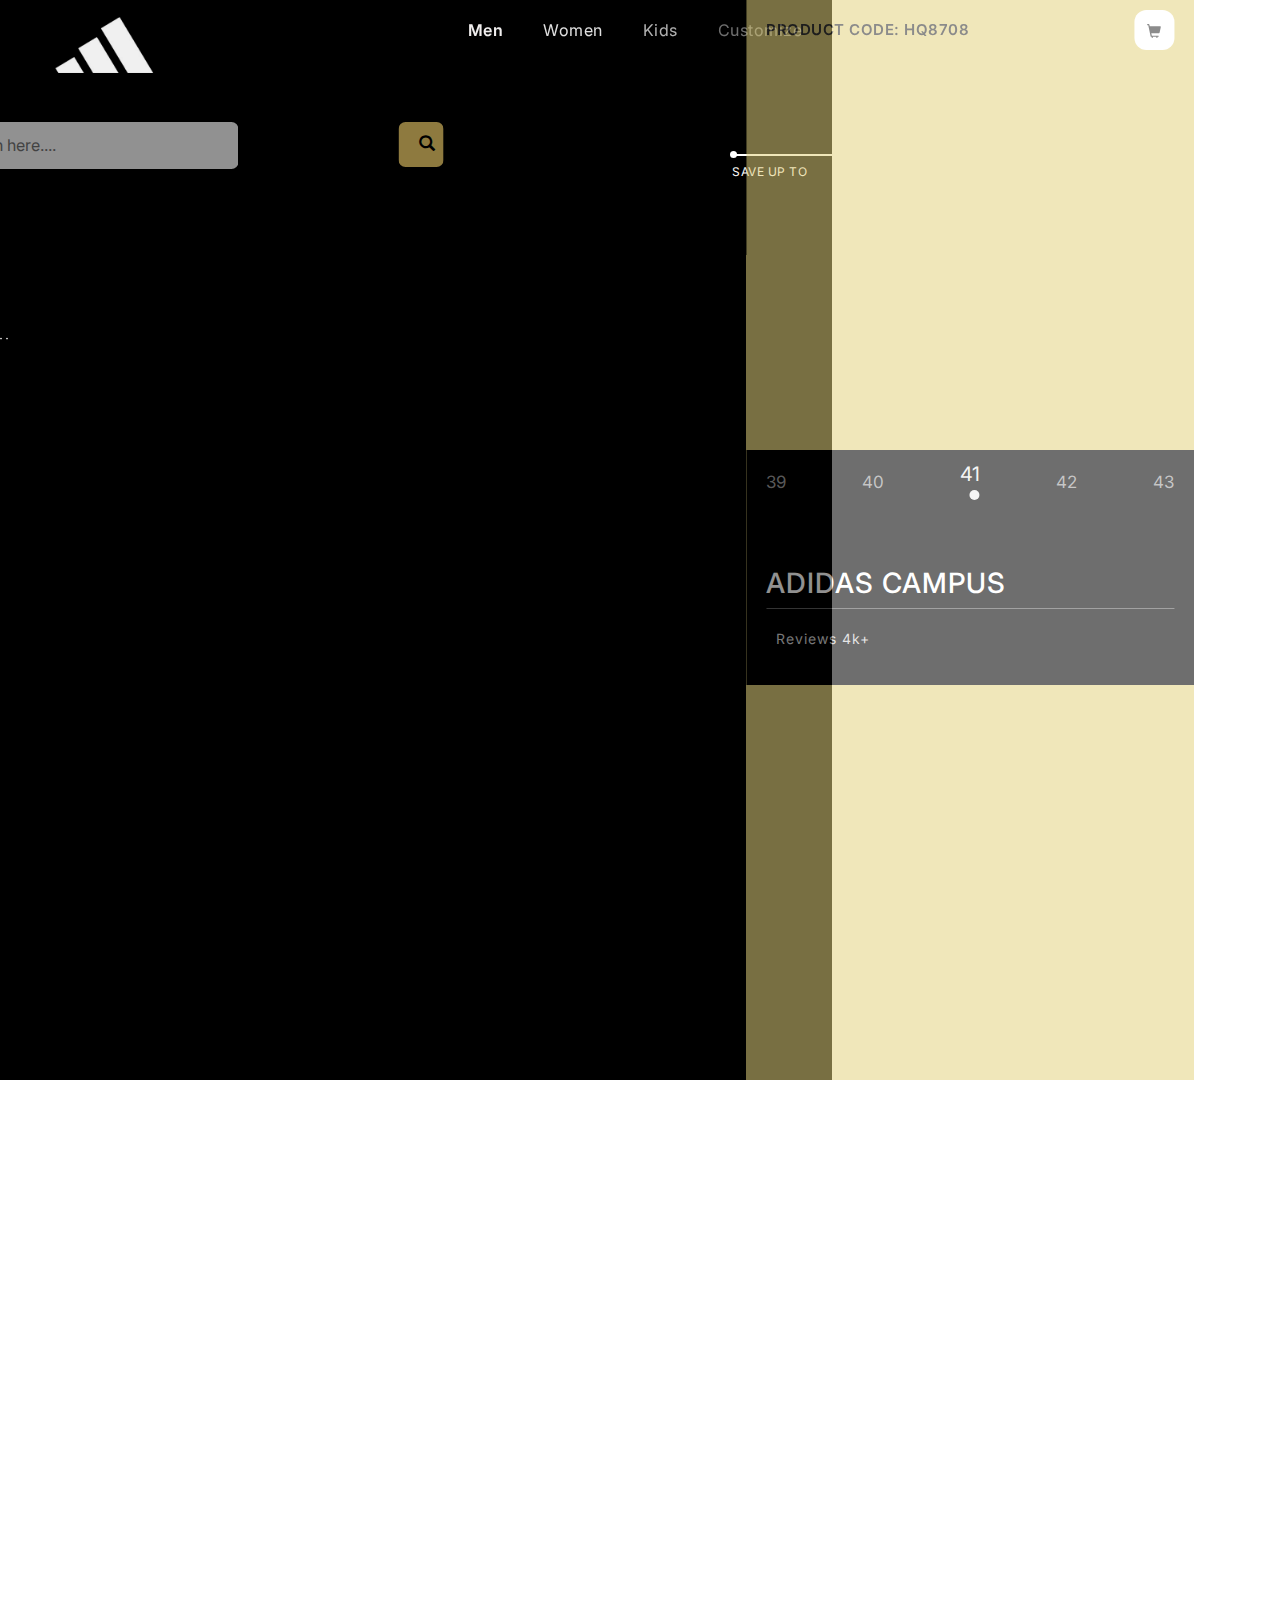
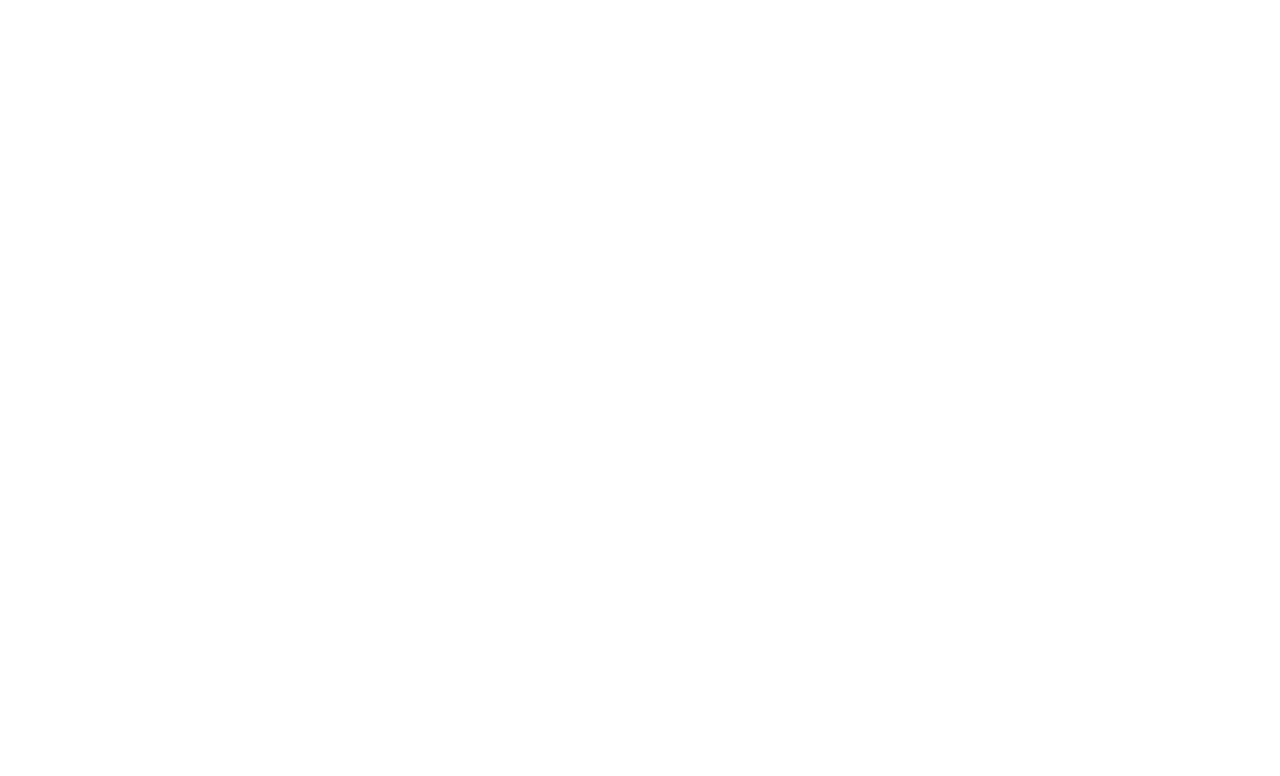
<file: index.html>
<!DOCTYPE html>
<html lang="en">
<head>
    <meta charset="UTF-8">
    <meta http-equiv="X-UA-Compatible" content="IE=edge">
    <meta name="viewport" content="width=device-width, initial-scale=1.0">
    <title>Product Landing Page - HTML, CSS, Javascript (GSAP)</title>
    <link rel="preconnect" href="https://fonts.googleapis.com">
<link rel="preconnect" href="https://fonts.gstatic.com" crossorigin>
<link href="https://fonts.googleapis.com/css2?family=Chakra+Petch:ital,wght@0,300;0,400;0,500;0,600;0,700;1,300;1,400;1,500;1,600;1,700&display=swap" rel="stylesheet">
<link rel="stylesheet" href="https://maxcdn.bootstrapcdn.com/bootstrap/3.4.1/css/bootstrap.min.css">
  <script src="https://ajax.googleapis.com/ajax/libs/jquery/3.7.1/jquery.min.js"></script>
  <script src="https://maxcdn.bootstrapcdn.com/bootstrap/3.4.1/js/bootstrap.min.js"></script>

    <link rel="stylesheet" href="./style.css">

    <link href="style.css" rel="stylesheet">
    <style>
        .chakra-petch-light {
  font-family: "Chakra Petch", sans-serif;
  font-weight: 300;
  font-style: normal;
}

.chakra-petch-regular {
  font-family: "Chakra Petch", sans-serif;
  font-weight: 400;
  font-style: normal;
}

.chakra-petch-medium {
  font-family: "Chakra Petch", sans-serif;
  font-weight: 500;
  font-style: normal;
}

.chakra-petch-semibold {
  font-family: "Chakra Petch", sans-serif;
  font-weight: 600;
  font-style: normal;
}

.chakra-petch-bold {
  font-family: "Chakra Petch", sans-serif;
  font-weight: 700;
  font-style: normal;
}

.chakra-petch-light-italic {
  font-family: "Chakra Petch", sans-serif;
  font-weight: 300;
  font-style: italic;
}

.chakra-petch-regular-italic {
  font-family: "Chakra Petch", sans-serif;
  font-weight: 400;
  font-style: italic;
}

.chakra-petch-medium-italic {
  font-family: "Chakra Petch", sans-serif;
  font-weight: 500;
  font-style: italic;
}

.chakra-petch-semibold-italic {
  font-family: "Chakra Petch", sans-serif;
  font-weight: 600;
  font-style: italic;
}

.chakra-petch-bold-italic {
  font-family: "Chakra Petch", sans-serif;
  font-weight: 700;
  font-style: italic;
}

    </style>
</head>
<body>
    
    
    <section class="wrapper">
        <div class="left_container">
            <nav>
                <div class="logo_content">
                    <img src="adidas-logo-adidas-icon-free-free-vector-removebg-preview.png" alt="logo" class="nike_logo">
                </div>
                <ul class="nav_content">
                    <li><a class="nav_links active" href="men.html">men</a></li>
                    <li><a class="nav_links" href="women.html">women</a></li>
                    <li><a class="nav_links" href="javascript:void(0)">kids</a></li>
                    <li><a class="nav_links" href="javascript:void(0)">customize</a></li>
                </ul>
            </nav>
            <br>
            <main class="tools">
                <div class="search">
                    <input type="text" class="search_input" placeholder="Search here....">
                    <button class="search_btn" class="btn btn-default btn-sm" type="button">
                        <span class="glyphicon glyphicon-search" style="color:rgb(0, 0, 0);"></span>
                    </button>
                </div>  <div class="discount">
                    <span class="discount_percentage">45%</span>
                    <div class="seprator"></div>
                    <span class="save_up">save up to</span>
                </div>
                
            </main>
            <section> 
                <main class="brand_type1">
                    <div class="large_text" >
                        <h2 style="font-family: Chakra Petch;font-size: larger;">SNEAKERS<br></h2>
                       </div>
            
                    <div class="sliders">
                        <button class="slider_btn" disabled>
                            <i class="ri-arrow-left-s-line"></i>
                        </button>
                        <button class="slider_btn">
                            <i class="ri-arrow-right-s-line"></i>
                        </button>
                    </div>
                </main>
            </section>
            <br>
            <section class="bottom_shoes_slider">
                    <ul class="bottom_shoes_card">
                        <li class="card_shoe">
                            <div class="shoe_content" style="background-color: #000000;">
                                <img src="adidas_forum_low 1.jpg" alt="adidas_forum_low" class="shoe">
                            </div>

                            <div class="desc_product">
                                <div class="transparent_bg">
                                    <div class="add_to_cart" style="background-color: #000000;">
                                        <i class="ri-add-line"></i>
                                    </div>
                                </div>
                                <div class="desc">
                                    <span class="card_product_name">adidas F low</span>
                                    <span>3 colors</span>
                                    <span class="price"><i class="ri-money-euro-circle-line"></i> $190.00</span>
                                </div>
                            </div>
                        </li>
                        <li class="card_shoe">
                            <div class="shoe_content" style="background-color: #ffffff;">
                                <img src="aplhaboost_v1.png" alt="aplhaboost_v1" class="shoe">
                            </div>
                            <div class="desc_product">
                                <div class="transparent_bg">
                                    <div class="add_to_cart" style="background-color: #000000;">
                                        <i class="ri-add-line"></i>
                                    </div>
                                </div>
                                <div class="desc">
                                    <span class="card_product_name">alphaboost V1</span>
                                    <span>3 colors</span>
                                    <span class="price"><i class="ri-money-euro-circle-line"></i> $99.00</span>
                                </div>
                            </div>
                        </li>
                        <li class="card_shoe">
                            <div class="shoe_content" style="background-color: #e7afaf;">
                                <img src="bad bunny.webp" alt="bad bunny" class="shoe">
                            </div>
                            <div class="desc_product">
                                <div class="transparent_bg">
                                    <div class="add_to_cart" style="background-color: #f79e7b;">
                                        <i class="ri-add-line"></i>
                                    </div>
                                </div>
                                <div class="desc">
                                    <span class="card_product_name">BAD BUNNY</span>
                                    <span>3 colors</span>
                                    <span class="price"><i class="ri-money-euro-circle-line"></i> $170.00</span>
                                </div>
                            </div>
                        </li>
                        <li class="card_shoe">
                            <div class="shoe_content" style="background-color: rgb(189, 189, 189);">
                                <img src="yeezy 700 v3.webp" alt="air-max-excee-" class="shoe" class="product_image">
                            </div>
                            <div class="desc_product">
                                <div class="transparent_bg">
                                    <div class="add_to_cart" style="background-color: rgb(11, 84, 173);">
                                        <i class="ri-add-line"></i>
                                    </div>
                                </div>
                                <div class="desc">
                                    <span class="card_product_name">YEEZY 700 V3</span>
                                    <span>3 colors</span>
                                    <span class="price"><i class="ri-money-euro-circle-line"></i> $145.00</span>
                                </div>
                            </div>
                        </li>
                        <li class="card_shoe">
                            <div class="shoe_content" style="background-color: #dfe4f9;">
                                <img src="yeezy 350.webp" alt="nike-span-2" class="shoe">
                            </div>
                            <div class="desc_product">
                                <div class="transparent_bg">
                                    <div class="add_to_cart" style="background-color: #ff7494;">
                                        <i class="ri-add-line"></i>
                                    </div>
                                </div>
                                <div class="desc">
                                    <span class="card_product_name">YEEZY 350</span>
                                    <span>3 colors</span>
                                    <span class="price"><i class="ri-money-euro-circle-line"></i> $210.00</span>
                                </div>
                            </div>
                        </li>
                    </ul>
            </section>
        </div>
        <main class="right_container">
            <nav class="right_nav">
                <ul class="right_nav_content">
                    <li class="r_nav_links">
                        Product code: HQ8708                    </li>
                    <button class="cart_btn"> <span class="glyphicon glyphicon-shopping-cart"></span><i class="ri-shopping-bag-fill"></i></button>
                </ul>
            </nav>
            <section class="selected_product">
                <div class="circle1">
                    <div class="icon_">
                        <i class="ri-add-line"></i>
                        <div class="product_tag">
                            <p class="offer1">99%</p>
                            <p>comfortable</p>
                        </div>
                    </div>
                </div>
                <div class="circle2">
                    <div class="icon_">
                        <i class="ri-add-line"></i>
                        <div class="product_tag">
                            <p class="offer2">rare high percentage</p>
                        </div>
                    </div>
                </div>

                <div class="selected_product_content">
                    <img src="campus-removebg-preview.png" alt="nike-air-max-90" class="selected_product_img">
                </div>
                <div class="size_product">
                    <main class="content">
                        <ul class="size_list">
                            <li class="size_item">
                                <span>39</span>
                            </li>
                            <li class="size_item">
                                <span>40</span>
                            </li>
                            <li class="size_item">
                                <span>41</span>
                            </li>
                            <li class="size_item">
                                <span>42</span>
                            </li>
                            <li class="size_item">
                                <span>43</span>
                            </li>
                        </ul> <br><br>
                        <div class="text">
                            <h3 class="selected_product_text">ADIDAS CAMPUS</h3>
                        </div>
                        <div class="reviews">
                            <span>reviews 4k+</span>
                            <ul class="stars_list">
                                <li><i class="ri-star-fill"></i></li>
                                <li><i class="ri-star-fill"></i></li>
                                <li><i class="ri-star-fill"></i></li>
                                <li><i class="ri-star-fill"></i></li>
                                <li><i class="ri-star-fill"></i></li>
                            </ul>
                        </div>
                    </main>
                </div>
  


            </section>
        </main>
    </section>

<script src="https://cdnjs.cloudflare.com/ajax/libs/gsap/3.7.1/gsap.min.js"></script>

<script>
    

    gsap.from(".nike_logo", { duration: 1, x: -100, opacity: 0, ease: "bounce" });


    gsap.from(".nav_links", { duration: 1, y: -100, opacity: 0, stagger: 0.2 });

    
    gsap.from(".search_input", { duration: 1, x: -200, opacity: 0, delay: 0.5 });

    
    gsap.from(".search_btn", { duration: 1, x: 200, opacity: 0, delay: 0.5 });

    gsap.from(".discount_percentage", { duration: 1, y: 200, opacity: 0, delay: 1 });

    
    gsap.from(".brand_type1 h2", { duration: 1, x: -100, opacity: 0, delay: 1.5 });

    gsap.from(".right_container", { duration: 1, x: -200, opacity: 0, delay: 0.5 });

    gsap.from(".sliders",{duration: 1, y: -100, opacity: 0, stagger: 0.2})

    gsap.from(".card_shoe", { duration: 1.8, x: -3100, opacity: 3, stagger: 0.2, delay: 2 });

    gsap.from(".selected_product_content", { duration: 1.2, y: -3000, opacity: 0, stagger: 0.2, delay: 2 });


    
    gsap.from(".circle1", { duration: 1.5, x: -100, opacity: 0, delay: 3 });
    gsap.from(".circle2", { duration: 1.5, x: -100, opacity: 0, delay: 3 });

    
    const productImages = document.querySelectorAll('.shoe');
    productImages.forEach(image => {
        image.addEventListener('mouseenter', () => {
            gsap.to(image, { scale: 1.2, duration: 0.5 });
        });
        image.addEventListener('mouseleave', () => {
            gsap.to(image, { scale: 1, duration: 0.5 });
        });
    });
    
    






</script>
</body>
</html>
</file>
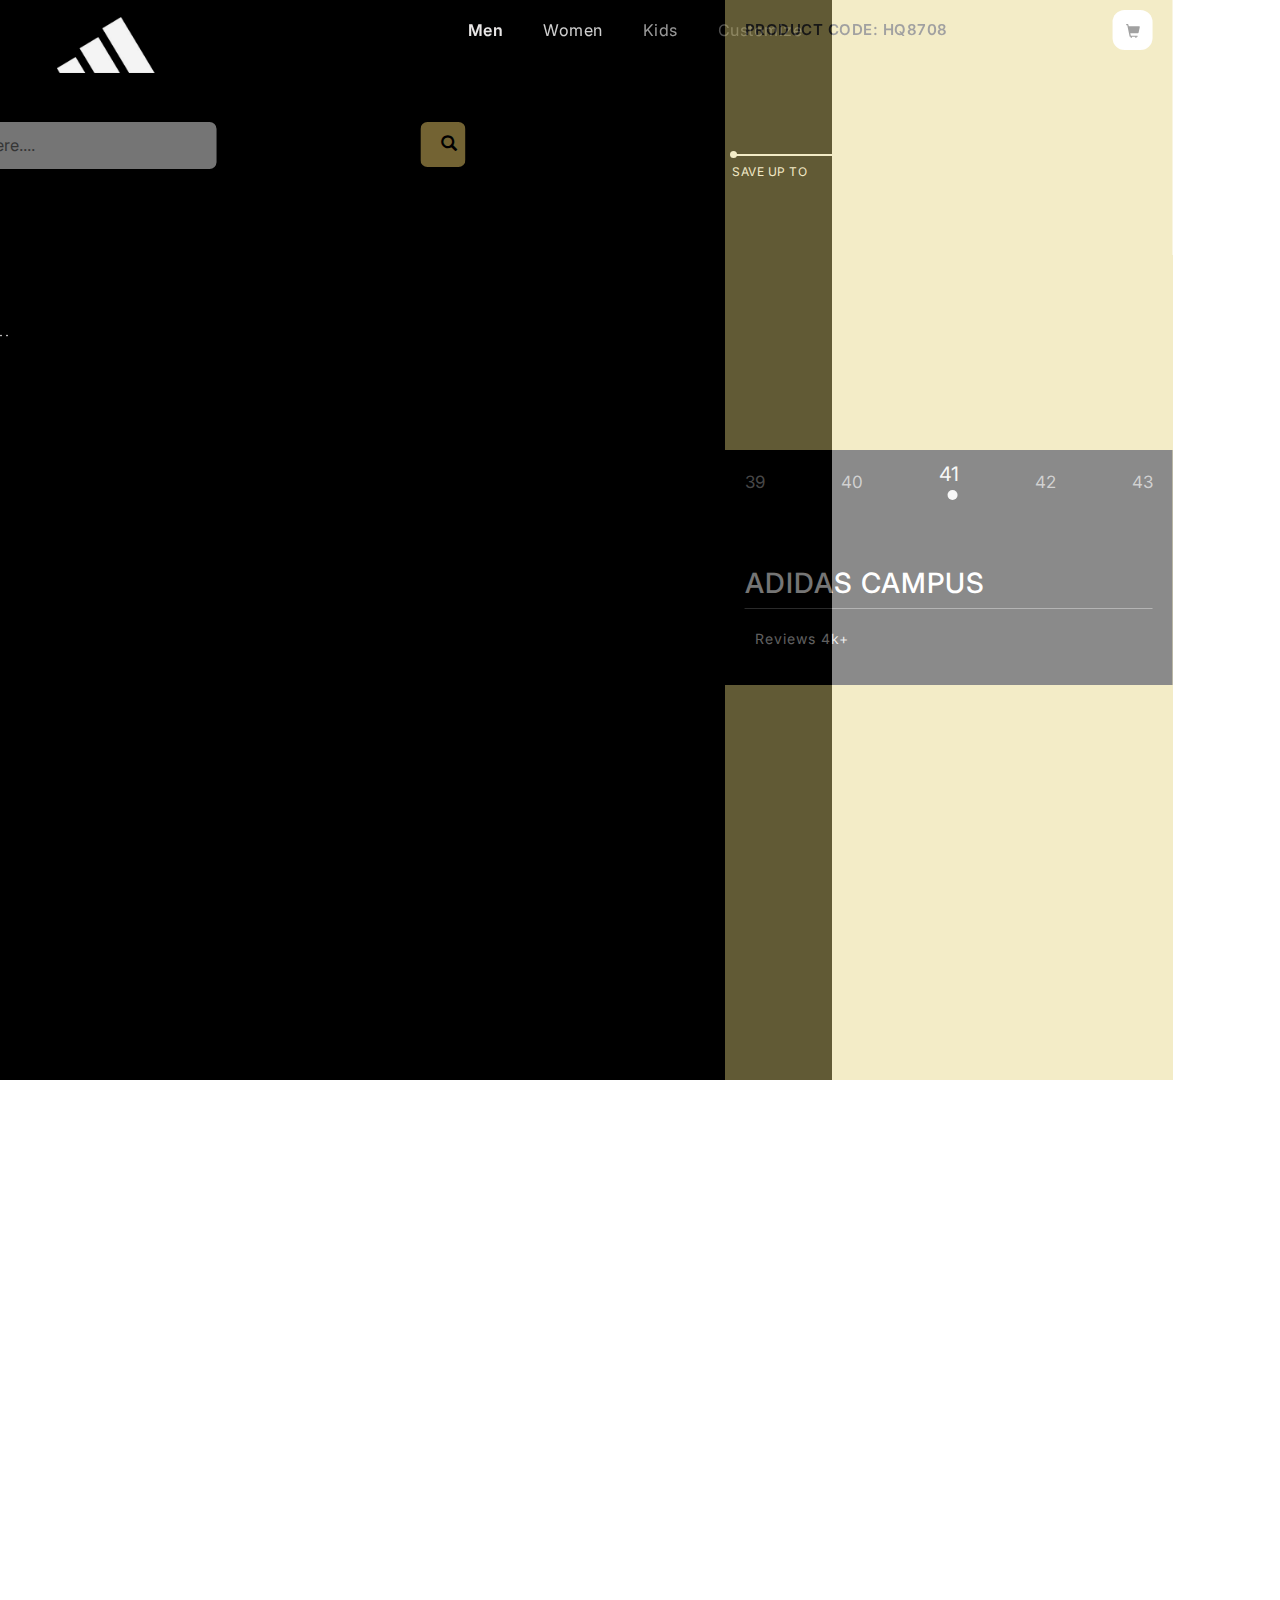
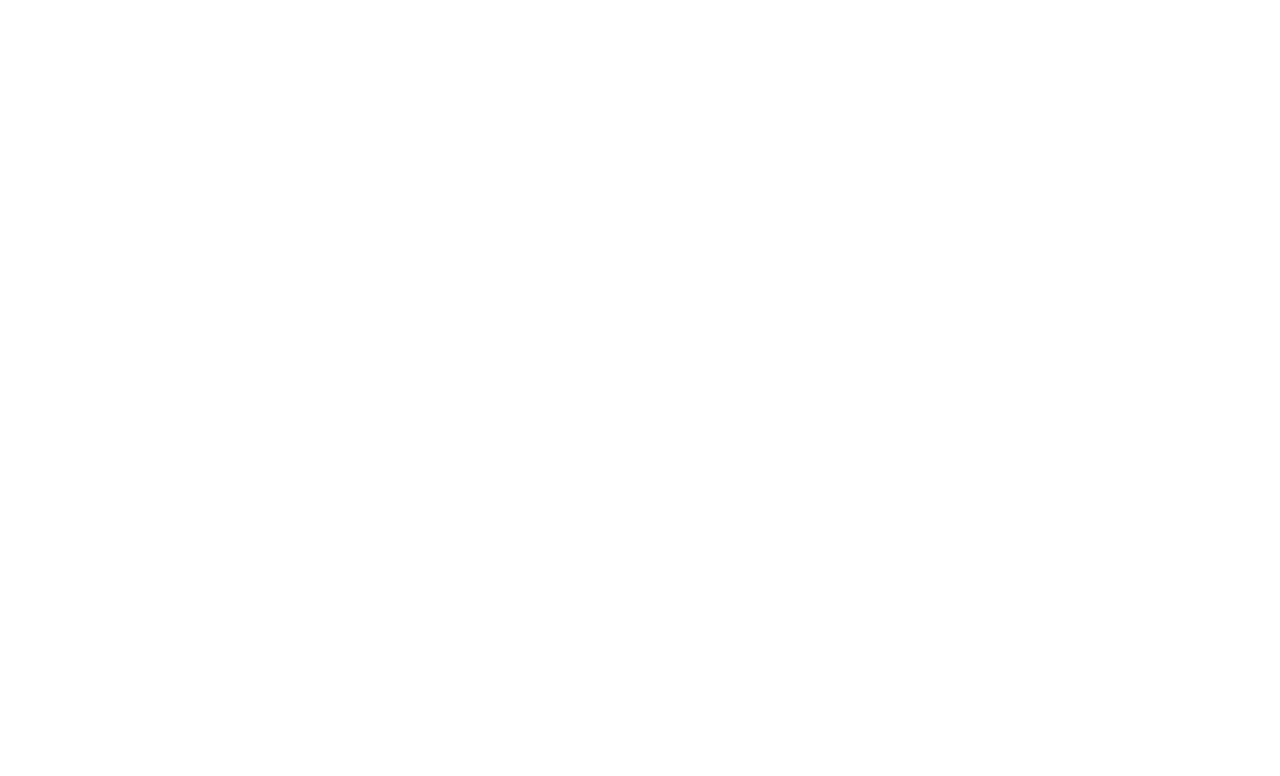
<file: root/index.html>
<!DOCTYPE html>
<html lang="en">
<head>
    <meta charset="UTF-8">
    <meta http-equiv="X-UA-Compatible" content="IE=edge">
    <meta name="viewport" content="width=device-width, initial-scale=1.0">
    <title>Product Landing Page - HTML, CSS, Javascript (GSAP)</title>
    <link rel="preconnect" href="https://fonts.googleapis.com">
<link rel="preconnect" href="https://fonts.gstatic.com" crossorigin>
<link href="https://fonts.googleapis.com/css2?family=Chakra+Petch:ital,wght@0,300;0,400;0,500;0,600;0,700;1,300;1,400;1,500;1,600;1,700&display=swap" rel="stylesheet">
<link rel="stylesheet" href="https://maxcdn.bootstrapcdn.com/bootstrap/3.4.1/css/bootstrap.min.css">
  <script src="https://ajax.googleapis.com/ajax/libs/jquery/3.7.1/jquery.min.js"></script>
  <script src="https://maxcdn.bootstrapcdn.com/bootstrap/3.4.1/js/bootstrap.min.js"></script>

    <link rel="stylesheet" href="./style.css">

    <link href="style.css" rel="stylesheet">
    <style>
        .chakra-petch-light {
  font-family: "Chakra Petch", sans-serif;
  font-weight: 300;
  font-style: normal;
}

.chakra-petch-regular {
  font-family: "Chakra Petch", sans-serif;
  font-weight: 400;
  font-style: normal;
}

.chakra-petch-medium {
  font-family: "Chakra Petch", sans-serif;
  font-weight: 500;
  font-style: normal;
}

.chakra-petch-semibold {
  font-family: "Chakra Petch", sans-serif;
  font-weight: 600;
  font-style: normal;
}

.chakra-petch-bold {
  font-family: "Chakra Petch", sans-serif;
  font-weight: 700;
  font-style: normal;
}

.chakra-petch-light-italic {
  font-family: "Chakra Petch", sans-serif;
  font-weight: 300;
  font-style: italic;
}

.chakra-petch-regular-italic {
  font-family: "Chakra Petch", sans-serif;
  font-weight: 400;
  font-style: italic;
}

.chakra-petch-medium-italic {
  font-family: "Chakra Petch", sans-serif;
  font-weight: 500;
  font-style: italic;
}

.chakra-petch-semibold-italic {
  font-family: "Chakra Petch", sans-serif;
  font-weight: 600;
  font-style: italic;
}

.chakra-petch-bold-italic {
  font-family: "Chakra Petch", sans-serif;
  font-weight: 700;
  font-style: italic;
}

    </style>
</head>
<body>
    
    
    <section class="wrapper">
        <div class="left_container">
            <nav>
                <div class="logo_content">
                    <img src="adidas-logo-adidas-icon-free-free-vector-removebg-preview.png" alt="logo" class="nike_logo">
                </div>
                <ul class="nav_content">
                    <li><a class="nav_links active" href="men.html">men</a></li>
                    <li><a class="nav_links" href="women.html">women</a></li>
                    <li><a class="nav_links" href="./kids.html">kids</a></li>
                    <li><a class="nav_links" href="">customize</a></li>
                </ul>
            </nav>
            <br>
            <main class="tools">
                <div class="search">
                    <input type="text" class="search_input" placeholder="Search here....">
                    <button class="search_btn" class="btn btn-default btn-sm" type="button">
                        <span class="glyphicon glyphicon-search" style="color:rgb(0, 0, 0);"></span>
                    </button>
                </div>  <div class="discount">
                    <span class="discount_percentage">45%</span>
                    <div class="seprator"></div>
                    <span class="save_up">save up to</span>
                </div>
                
            </main>
            <section> 
                <main class="brand_type1">
                    <div class="large_text" >
                        <h2 style="font-family: Chakra Petch;font-size: larger;">SNEAKERS<br></h2>
                       </div>
            
                    <div class="sliders">
                        <button class="slider_btn" disabled>
                            <i class="ri-arrow-left-s-line"></i>
                        </button>
                        <button class="slider_btn">
                            <i class="ri-arrow-right-s-line"></i>
                        </button>
                    </div>
                </main>
            </section>
            <br>
            <section class="bottom_shoes_slider">
                    <ul class="bottom_shoes_card">
                        <li class="card_shoe">
                            <div class="shoe_content" style="background-color: #000000;">
                                <img src="adidas_forum_low 1.jpg" alt="adidas_forum_low" class="shoe">
                            </div>

                            <div class="desc_product">
                                <div class="transparent_bg">
                                    <div class="add_to_cart" style="background-color: #000000;">
                                        <i class="ri-add-line"></i>
                                    </div>
                                </div>
                                <div class="desc">
                                    <span class="card_product_name">adidas F low</span>
                                    <span>3 colors</span>
                                    <span class="price"><i class="ri-money-euro-circle-line"></i> $190.00</span>
                                </div>
                            </div>
                        </li>
                        <li class="card_shoe">
                            <div class="shoe_content" style="background-color: #ffffff;">
                                <img src="aplhaboost_v1.png" alt="aplhaboost_v1" class="shoe">
                            </div>
                            <div class="desc_product">
                                <div class="transparent_bg">
                                    <div class="add_to_cart" style="background-color: #000000;">
                                        <i class="ri-add-line"></i>
                                    </div>
                                </div>
                                <div class="desc">
                                    <span class="card_product_name">alphaboost V1</span>
                                    <span>3 colors</span>
                                    <span class="price"><i class="ri-money-euro-circle-line"></i> $99.00</span>
                                </div>
                            </div>
                        </li>
                        <li class="card_shoe">
                            <div class="shoe_content" style="background-color: #e7afaf;">
                                <img src="bad bunny.webp" alt="bad bunny" class="shoe">
                            </div>
                            <div class="desc_product">
                                <div class="transparent_bg">
                                    <div class="add_to_cart" style="background-color: #f79e7b;">
                                        <i class="ri-add-line"></i>
                                    </div>
                                </div>
                                <div class="desc">
                                    <span class="card_product_name">BAD BUNNY</span>
                                    <span>3 colors</span>
                                    <span class="price"><i class="ri-money-euro-circle-line"></i> $170.00</span>
                                </div>
                            </div>
                        </li>
                        <li class="card_shoe">
                            <div class="shoe_content" style="background-color: rgb(189, 189, 189);">
                                <img src="yeezy 700 v3.webp" alt="air-max-excee-" class="shoe" class="product_image">
                            </div>
                            <div class="desc_product">
                                <div class="transparent_bg">
                                    <div class="add_to_cart" style="background-color: rgb(11, 84, 173);">
                                        <i class="ri-add-line"></i>
                                    </div>
                                </div>
                                <div class="desc">
                                    <span class="card_product_name">YEEZY 700 V3</span>
                                    <span>3 colors</span>
                                    <span class="price"><i class="ri-money-euro-circle-line"></i> $145.00</span>
                                </div>
                            </div>
                        </li>
                        <li class="card_shoe">
                            <div class="shoe_content" style="background-color: #dfe4f9;">
                                <img src="yeezy 350.webp" alt="nike-span-2" class="shoe">
                            </div>
                            <div class="desc_product">
                                <div class="transparent_bg">
                                    <div class="add_to_cart" style="background-color: #ff7494;">
                                        <i class="ri-add-line"></i>
                                    </div>
                                </div>
                                <div class="desc">
                                    <span class="card_product_name">YEEZY 350</span>
                                    <span>3 colors</span>
                                    <span class="price"><i class="ri-money-euro-circle-line"></i> $210.00</span>
                                </div>
                            </div>
                        </li>
                    </ul>
            </section>
        </div>
        <main class="right_container">
            <nav class="right_nav">
                <ul class="right_nav_content">
                    <li class="r_nav_links">
                        Product code: HQ8708                    </li>
                    <button class="cart_btn"> <span class="glyphicon glyphicon-shopping-cart"></span><i class="ri-shopping-bag-fill"></i></button>
                </ul>
            </nav>
            <section class="selected_product">
                <div class="circle1">
                    <div class="icon_">
                        <i class="ri-add-line"></i>
                        <div class="product_tag">
                            <p class="offer1">99%</p>
                            <p>comfortable</p>
                        </div>
                    </div>
                </div>
                <div class="circle2">
                    <div class="icon_">
                        <i class="ri-add-line"></i>
                        <div class="product_tag">
                            <p class="offer2">rare high percentage</p>
                        </div>
                    </div>
                </div>

                <div class="selected_product_content">
                    <img src="campus-removebg-preview.png" alt="nike-air-max-90" class="selected_product_img">
                </div>
                <div class="size_product">
                    <main class="content">
                        <ul class="size_list">
                            <li class="size_item">
                                <span>39</span>
                            </li>
                            <li class="size_item">
                                <span>40</span>
                            </li>
                            <li class="size_item">
                                <span>41</span>
                            </li>
                            <li class="size_item">
                                <span>42</span>
                            </li>
                            <li class="size_item">
                                <span>43</span>
                            </li>
                        </ul> <br><br>
                        <div class="text">
                            <h3 class="selected_product_text">ADIDAS CAMPUS</h3>
                        </div>
                        <div class="reviews">
                            <span>reviews 4k+</span>
                            <ul class="stars_list">
                                <li><i class="ri-star-fill"></i></li>
                                <li><i class="ri-star-fill"></i></li>
                                <li><i class="ri-star-fill"></i></li>
                                <li><i class="ri-star-fill"></i></li>
                                <li><i class="ri-star-fill"></i></li>
                            </ul>
                        </div>
                    </main>
                </div>
  


            </section>
        </main>
    </section>

<script src="https://cdnjs.cloudflare.com/ajax/libs/gsap/3.7.1/gsap.min.js"></script>

<script>
    

    gsap.from(".nike_logo", { duration: 1, x: -100, opacity: 0, ease: "bounce" });


    gsap.from(".nav_links", { duration: 1, y: -100, opacity: 0, stagger: 0.2 });

    
    gsap.from(".search_input", { duration: 1, x: -200, opacity: 0, delay: 0.5 });

    
    gsap.from(".search_btn", { duration: 1, x: 200, opacity: 0, delay: 0.5 });

    gsap.from(".discount_percentage", { duration: 1, y: 200, opacity: 0, delay: 1 });

    
    gsap.from(".brand_type1 h2", { duration: 1, x: -100, opacity: 0, delay: 1.5 });

    gsap.from(".right_container", { duration: 1, x: -200, opacity: 0, delay: 0.5 });

    gsap.from(".sliders",{duration: 1, y: -100, opacity: 0, stagger: 0.2})

    gsap.from(".card_shoe", { duration: 1.8, x: -3100, opacity: 3, stagger: 0.2, delay: 2 });

    gsap.from(".selected_product_content", { duration: 1.2, y: -3000, opacity: 0, stagger: 0.2, delay: 2 });


    
    gsap.from(".circle1", { duration: 1.5, x: -100, opacity: 0, delay: 3 });
    gsap.from(".circle2", { duration: 1.5, x: -100, opacity: 0, delay: 3 });

    
    const productImages = document.querySelectorAll('.shoe');
    productImages.forEach(image => {
        image.addEventListener('mouseenter', () => {
            gsap.to(image, { scale: 1.2, duration: 0.5 });
        });
        image.addEventListener('mouseleave', () => {
            gsap.to(image, { scale: 1, duration: 0.5 });
        });
    });
    
    






</script>
</body>
</html>
</file>
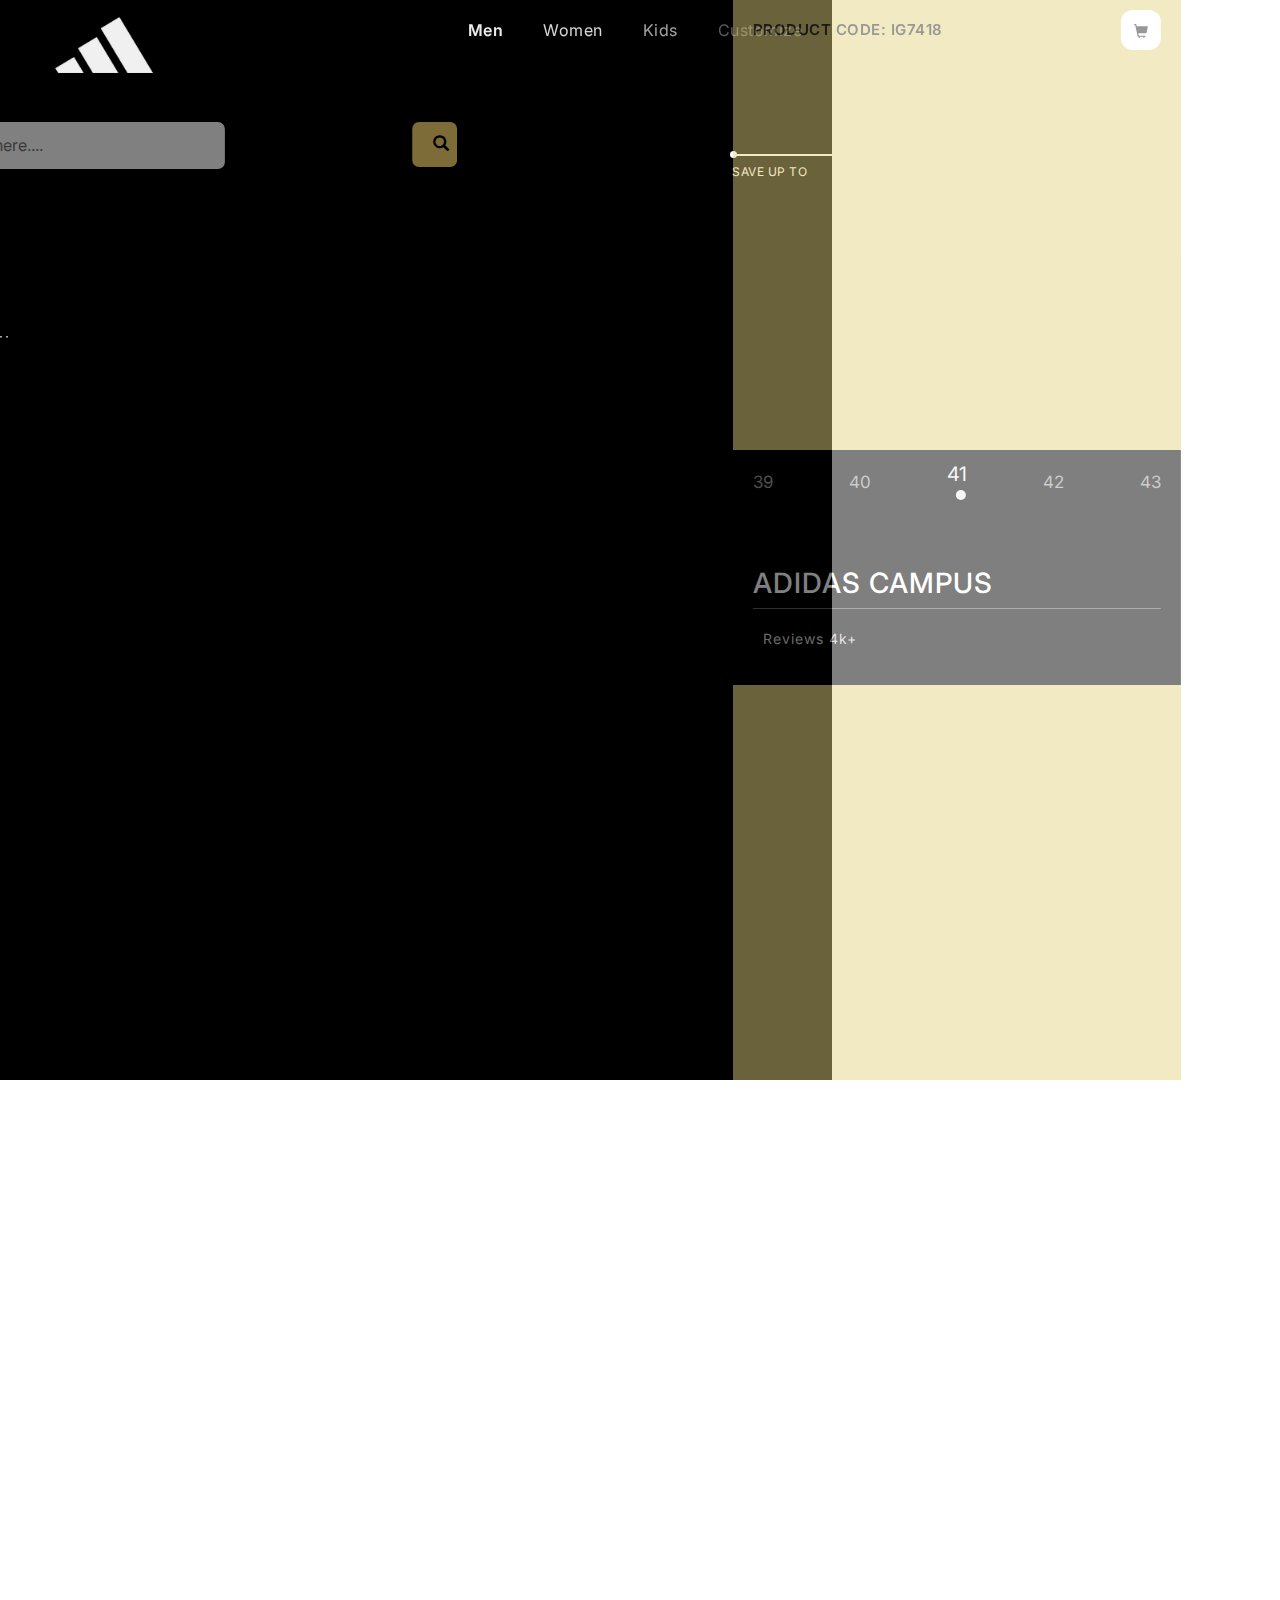
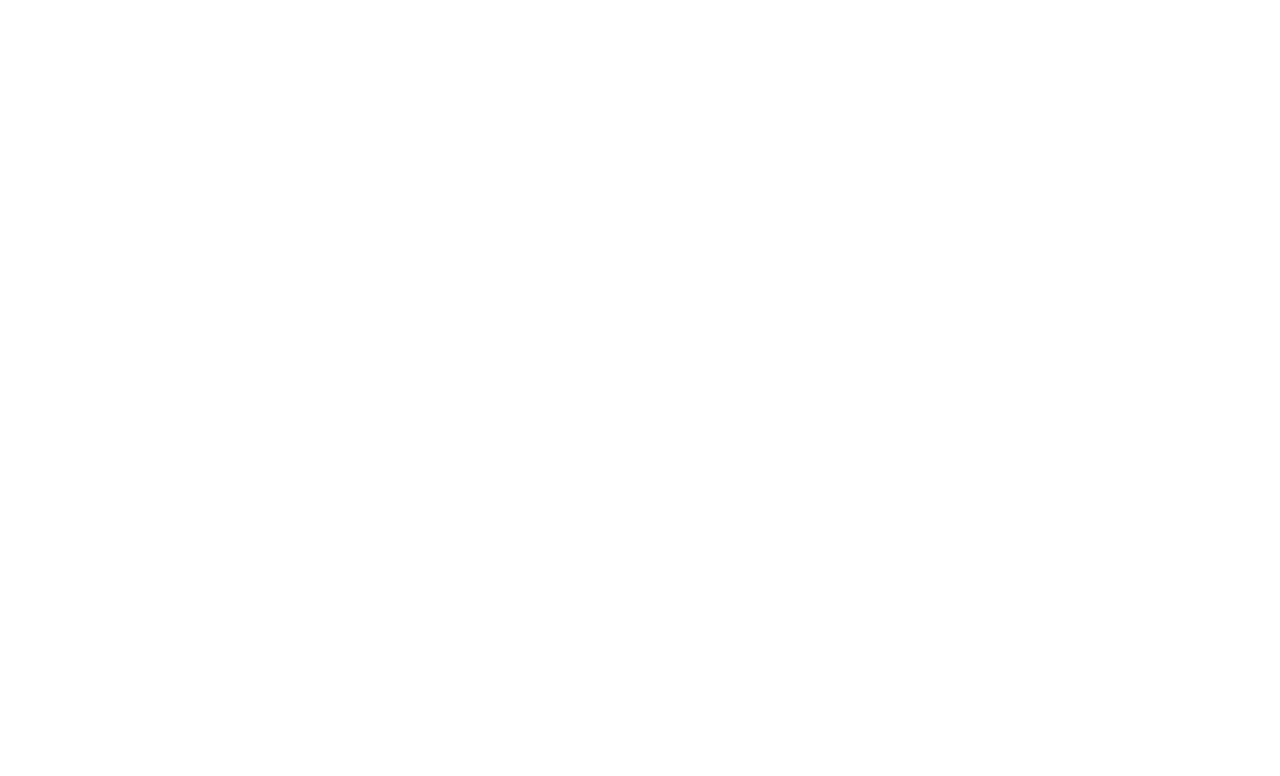
<file: kids.html>
<!DOCTYPE html>
<html lang="en">
<head>
    <meta charset="UTF-8">
    <meta http-equiv="X-UA-Compatible" content="IE=edge">
    <meta name="viewport" content="width=device-width, initial-scale=1.0">
    <title>Product Landing Page - HTML, CSS, Javascript (GSAP)</title>
    <link rel="preconnect" href="https://fonts.googleapis.com">
    <link rel="preconnect" href="https://fonts.gstatic.com" crossorigin>
    <link href="https://fonts.googleapis.com/css2?family=Chakra+Petch:ital,wght@0,300;0,400;0,500;0,600;0,700;1,300;1,400;1,500;1,600;1,700&display=swap" rel="stylesheet">
    <link rel="stylesheet" href="https://maxcdn.bootstrapcdn.com/bootstrap/3.4.1/css/bootstrap.min.css">
    <script src="https://ajax.googleapis.com/ajax/libs/jquery/3.7.1/jquery.min.js"></script>
    <script src="https://maxcdn.bootstrapcdn.com/bootstrap/3.4.1/js/bootstrap.min.js"></script>

    <link rel="stylesheet" href="styleK.css">

    <link href="styleK.css" rel="stylesheet">
    <style>
         .chakra-petch-light {
  font-family: "Chakra Petch", sans-serif;
  font-weight: 300;
  font-style: normal;
}

.chakra-petch-regular {
  font-family: "Chakra Petch", sans-serif;
  font-weight: 400;
  font-style: normal;
}

.chakra-petch-medium {
  font-family: "Chakra Petch", sans-serif;
  font-weight: 500;
  font-style: normal;
}

.chakra-petch-semibold {
  font-family: "Chakra Petch", sans-serif;
  font-weight: 600;
  font-style: normal;
}

.chakra-petch-bold {
  font-family: "Chakra Petch", sans-serif;
  font-weight: 700;
  font-style: normal;
}

.chakra-petch-light-italic {
  font-family: "Chakra Petch", sans-serif;
  font-weight: 300;
  font-style: italic;
}

.chakra-petch-regular-italic {
  font-family: "Chakra Petch", sans-serif;
  font-weight: 400;
  font-style: italic;
} 

.chakra-petch-medium-italic {
  font-family: "Chakra Petch", sans-serif;
  font-weight: 500;
  font-style: italic;
}

.chakra-petch-semibold-italic {
  font-family: "Chakra Petch", sans-serif;
  font-weight: 600;
  font-style: italic;
}

.chakra-petch-bold-italic {
  font-family: "Chakra Petch", sans-serif;
  font-weight: 700;
  font-style: italic;
}

    </style>
</head>
<body>
    
<section class="wrapper">
    <div class="left_container">
        <nav>
            <div class="logo_content">
                <img src="adidas-logo-adidas-icon-free-free-vector-removebg-preview.png" alt="logo" class="nike_logo">
            </div>
            <ul class="nav_content">
                <li><a class="nav_links active" href="men.html">men</a></li>
                <li><a class="nav_links" href="women.html">women</a></li>
                <li><a class="nav_links" href="kids.html">kids</a></li>
                <li><a class="nav_links" href="javascript:void(0)">customize</a></li>
            </ul>
        </nav>
        <br>
        <main class="tools">
            <div class="search">
                <input type="text" class="search_input" placeholder="Search here....">
                <button class="search_btn" class="btn btn-default btn-sm" type="button">
                    <span class="glyphicon glyphicon-search" style="color:rgb(0, 0, 0);"></span>
                </button>
            </div>  
            <div class="discount">
                <span class="discount_percentage">55%</span>
                <div class="seprator"></div>
                <span class="save_up">save up to</span>
            </div>
        </main>
        <section> 
            <main class="brand_type1">
                <div class="large_text">
                    <h2 style="font-family: Chakra Petch;font-size: larger;">SNEAKERS<br></h2>
                </div>
                <div class="sliders">
                    <button class="slider_btn" disabled>
                        <i class="ri-arrow-left-s-line"></i>
                    </button>
                    <button class="slider_btn">
                        <i class="ri-arrow-right-s-line"></i>
                    </button>
                </div>
            </main>
        </section>
        <br>
        <section class="bottom_shoes_slider">
            <ul class="bottom_shoes_card">
                <li class="card_shoe">
                    <div class="shoe_content" style="background-color: #000000;">
                        <img src="552734_001_ss_02-removebg-preview.png" alt="adidas_forum_low" class="shoe">
                    </div>
                    <div class="desc_product">
                        <div class="transparent_bg">
                            <div class="add_to_cart" style="background-color: #ffffff;">
                                <i class="ri-add-line"></i>
                            </div>
                        </div>
                        <div class="desc">
                            <span class="card_product_name">RACER TR23</span>
                            <span>3 colors</span>
                            <span class="price"><i class="ri-money-euro-circle-line"></i> $45.00</span>
                        </div>
                    </div>
                </li>
                <li class="card_shoe">
                    <div class="shoe_content" style="background-color: #ffffff;">
                        <img src="adidas-disney-breaknet-20-shoes-kids-cloud-white-core-black-scarlet-id8026-2b222461-599c-47d3-b922-9b241f7dbc73_large_2x_jpeg-removebg-preview.png" alt="aplhaboost_v1" class="shoe">
                    </div>
                    <div class="desc_product">
                        <div class="transparent_bg">
                            <div class="add_to_cart" style="background-color: #cb0202;">
                                <i class="ri-add-line"></i>
                            </div>
                        </div>
                        <div class="desc">
                            <span class="card_product_name">BREAKNET 2.0</span>
                            <span>3 colors</span>
                            <span class="price"><i class="ri-money-euro-circle-line"></i> $45.00</span>
                        </div>
                    </div>
                </li>
                <li class="card_shoe">
                    <div class="shoe_content" style="background-color: #e7afaf;">
                        <img src="4096478-removebg-preview.png" alt="bad bunny" class="shoe">
                    </div>
                    <div class="desc_product">
                        <div class="transparent_bg">
                            <div class="add_to_cart" style="background-color: #f79e7b;">
                                <i class="ri-add-line"></i>
                            </div>
                        </div>
                        <div class="desc">
                            <span class="card_product_name">CAMPUS 00S</span>
                            <span>3 colors</span>
                            <span class="price"><i class="ri-money-euro-circle-line"></i> $90.00</span>
                        </div>
                    </div>
                </li>
                <li class="card_shoe">
                    <div class="shoe_content" style="background-color: rgb(173, 207, 255);">
                        <img src="adidas_ie6161_12_footwear_photography_left_side_center_lateral_view_white-removebg-preview.png" alt="air-max-excee-" class="shoe" class="product_image">
                    </div>
                    <div class="desc_product">
                        <div class="transparent_bg">
                            <div class="add_to_cart" style="background-color: rgba(177, 133, 70, 0.922);">
                                <i class="ri-add-line"></i>
                            </div>
                        </div>
                        <div class="desc">
                            <span class="card_product_name">UB GORE-TEX</span>
                            <span>3 colors</span>
                            <span class="price"><i class="ri-money-euro-circle-line"></i> $49.00</span>
                        </div>
                    </div>
                </li>
                <li class="card_shoe">
                    <div class="shoe_content" style="background-color: #dfe4f9;">
                        <img src="ef13269351687f6f1054651fbdb94d4127396404_IE1678_0-removebg-preview.png" alt="nike-span-2" class="shoe">
                    </div>
                    <div class="desc_product">
                        <div class="transparent_bg">
                            <div class="add_to_cart" style="background-color: #ff7494;">
                                <i class="ri-add-line"></i>
                            </div>
                        </div>
                        <div class="desc">
                            <span class="card_product_name">UB C.RDY W</span>
                            <span>3 colors</span>
                            <span class="price"><i class="ri-money-euro-circle-line"></i> $154.00</span>
                        </div>
                    </div>
                </li>
            </ul>
        </section>
    </div>
    <main class="right_container">
        <nav class="right_nav">
            <ul class="right_nav_content">
                <li class="r_nav_links">
                    Product code:  IG7418
                </li>
                <button class="cart_btn"> <span class="glyphicon glyphicon-shopping-cart"></span><i class="ri-shopping-bag-fill"></i></button>
            </ul>
        </nav>
        <section class="selected_product">
            <div class="circle1">
                <div class="icon_">
                    <i class="ri-add-line"></i>
                    <div class="product_tag">
                        <p class="offer1">99%</p>
                        <p>comfortable</p>
                    </div>
                </div>
            </div>
            <div class="circle2">
                <div class="icon_">
                    <i class="ri-add-line"></i>
                    <div class="product_tag">
                        <p class="offer2">rare high percentage</p>
                    </div>
                </div>
            </div>
            <div class="selected_product_content">
                <img src="995026-full_product-removebg-preview.png" alt="nike-air-max-90" class="selected_product_img">
            </div>
            <div class="size_product">
                <main class="content">
                    <ul class="size_list">
                        <li class="size_item">
                            <span>39</span>
                        </li>
                        <li class="size_item">
                            <span>40</span>
                        </li>
                        <li class="size_item">
                            <span>41</span>
                        </li>
                        <li class="size_item">
                            <span>42</span>
                        </li>
                        <li class="size_item">
                            <span>43</span>
                        </li>
                    </ul> <br><br>
                    <div class="text">
                        <h3 class="selected_product_text">ADIDAS CAMPUS</h3>
                    </div>
                    <div class="reviews">
                        <span>reviews 4k+</span>
                        <ul class="stars_list">
                            <li><i class="ri-star-fill"></i></li>
                            <li><i class="ri-star-fill"></i></li>
                            <li><i class="ri-star-fill"></i></li>
                            <li><i class="ri-star-fill"></i></li>
                            <li><i class="ri-star-fill"></i></li>
                        </ul>
                    </div>
                </main>
            </div>
        </section>
    </main>
</section>

<script src="https://cdnjs.cloudflare.com/ajax/libs/gsap/3.7.1/gsap.min.js"></script>

<script>
    gsap.from(".nike_logo", { duration: 1, x: -100, opacity: 0, ease: "bounce" });
    gsap.from(".nav_links", { duration: 1, y: -100, opacity: 0, stagger: 0.2 });
    gsap.from(".search_input", { duration: 1, x: -200, opacity: 0, delay: 0.5 });
    gsap.from(".search_btn", { duration: 1, x: 200, opacity: 0, delay: 0.5 });
    gsap.from(".discount_percentage", { duration: 1, y: 200, opacity: 0, delay: 1 });
    gsap.from(".brand_type1 h2", { duration: 1, x: -100, opacity: 0, delay: 1.5 });
    gsap.from(".right_container", { duration: 1, x: -200, opacity: 0, delay: 0.5 });
    gsap.from(".sliders",{duration: 1, y: -100, opacity: 0, stagger: 0.2})
    gsap.from(".card_shoe", { duration: 1.8, x: -3000, opacity: 3, stagger: 0.2, delay: 2 });
    gsap.from(".selected_product_content", { duration: 1.2, y: -3000, opacity: 0, stagger: 0.2, delay: 2 });
    gsap.from(".circle1", { duration: 1.5, x: -100, opacity: 0, delay: 3 });
    gsap.from(".circle2", { duration: 1.5, x: -100, opacity: 0, delay: 3 });
    
    const productImages = document.querySelectorAll('.shoe');
    productImages.forEach(image => {
        image.addEventListener('mouseenter', () => {
            gsap.to(image, { scale: 1.2, duration: 0.5 });
        });
        image.addEventListener('mouseleave', () => {
            gsap.to(image, { scale: 1, duration: 0.5 });
        });
    });
</script>
</body>
</html>
</file>
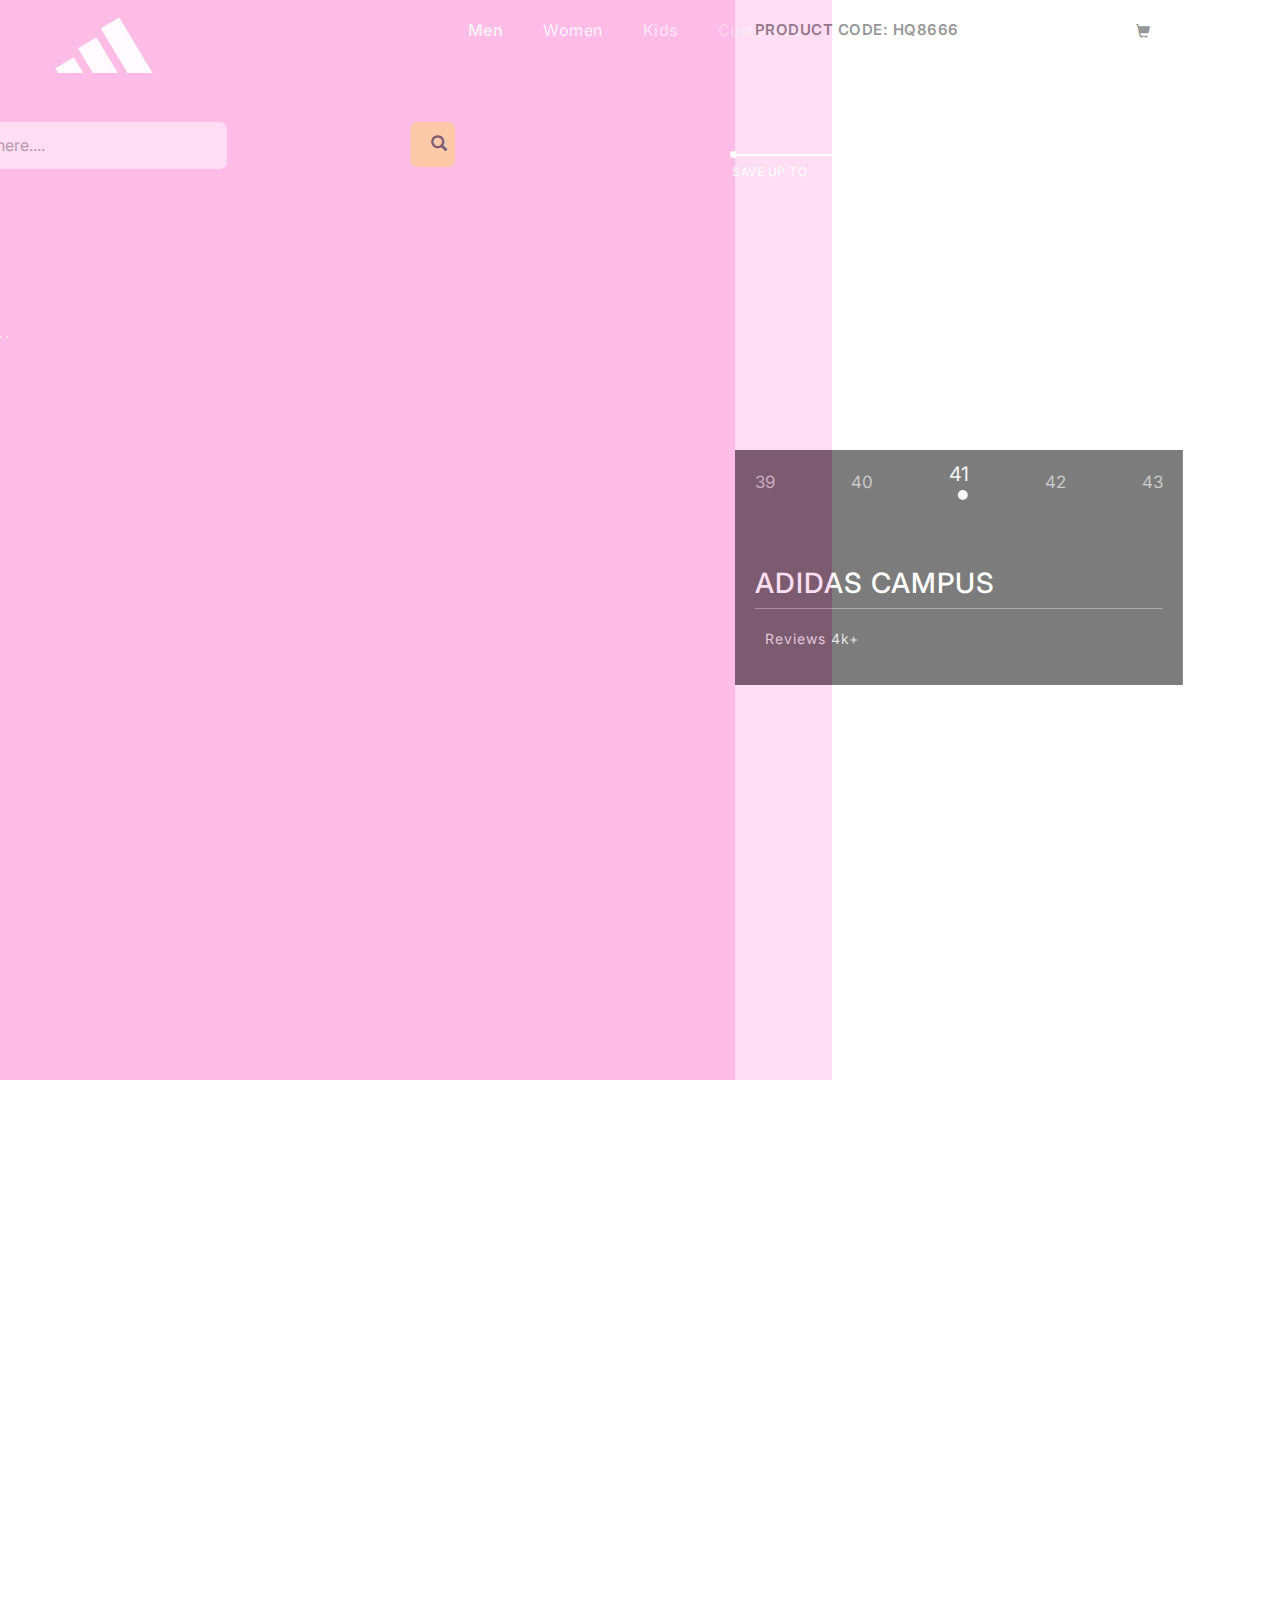
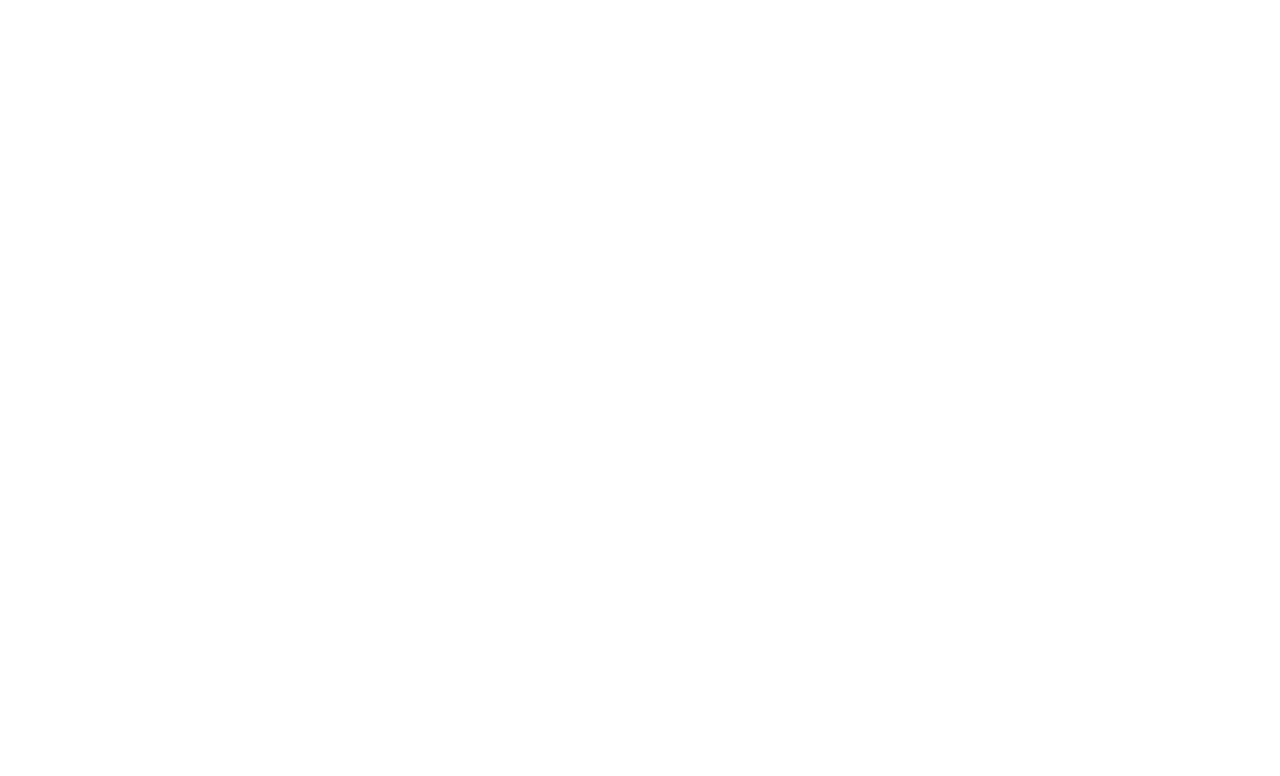
<file: women.html>
<!DOCTYPE html>
<html lang="en">
<head>
    <meta charset="UTF-8">
    <meta http-equiv="X-UA-Compatible" content="IE=edge">
    <meta name="viewport" content="width=device-width, initial-scale=1.0">
    <title>Product Landing Page - HTML, CSS, Javascript (GSAP)</title>
    <link rel="preconnect" href="https://fonts.googleapis.com">
    <link rel="preconnect" href="https://fonts.gstatic.com" crossorigin>
    <link href="https://fonts.googleapis.com/css2?family=Chakra+Petch:ital,wght@0,300;0,400;0,500;0,600;0,700;1,300;1,400;1,500;1,600;1,700&display=swap" rel="stylesheet">
    <link rel="stylesheet" href="https://maxcdn.bootstrapcdn.com/bootstrap/3.4.1/css/bootstrap.min.css">
    <script src="https://ajax.googleapis.com/ajax/libs/jquery/3.7.1/jquery.min.js"></script>
    <script src="https://maxcdn.bootstrapcdn.com/bootstrap/3.4.1/js/bootstrap.min.js"></script>

    <link rel="stylesheet" href="styleW.css">

    <link href="styleW.css" rel="stylesheet">
    <style>
         .chakra-petch-light {
  font-family: "Chakra Petch", sans-serif;
  font-weight: 300;
  font-style: normal;
}

.chakra-petch-regular {
  font-family: "Chakra Petch", sans-serif;
  font-weight: 400;
  font-style: normal;
}

.chakra-petch-medium {
  font-family: "Chakra Petch", sans-serif;
  font-weight: 500;
  font-style: normal;
}

.chakra-petch-semibold {
  font-family: "Chakra Petch", sans-serif;
  font-weight: 600;
  font-style: normal;
}

.chakra-petch-bold {
  font-family: "Chakra Petch", sans-serif;
  font-weight: 700;
  font-style: normal;
}

.chakra-petch-light-italic {
  font-family: "Chakra Petch", sans-serif;
  font-weight: 300;
  font-style: italic;
}

.chakra-petch-regular-italic {
  font-family: "Chakra Petch", sans-serif;
  font-weight: 400;
  font-style: italic;
}

.chakra-petch-medium-italic {
  font-family: "Chakra Petch", sans-serif;
  font-weight: 500;
  font-style: italic;
}

.chakra-petch-semibold-italic {
  font-family: "Chakra Petch", sans-serif;
  font-weight: 600;
  font-style: italic;
}

.chakra-petch-bold-italic {
  font-family: "Chakra Petch", sans-serif;
  font-weight: 700;
  font-style: italic;
}

    </style>
</head>
<body>
    
<section class="wrapper">
    <div class="left_container">
        <nav>
            <div class="logo_content">
                <img src="adidas-logo-adidas-icon-free-free-vector-removebg-preview.png" alt="logo" class="nike_logo">
            </div>
            <ul class="nav_content">
                <li><a class="nav_links active" href="men.html">men</a></li>
                <li><a class="nav_links" href="women.html">women</a></li>
                <li><a class="nav_links" href="kids.html">kids</a></li>
                <li><a class="nav_links" href="javascript:void(0)">customize</a></li>
            </ul>
        </nav>
        <br>
        <main class="tools">
            <div class="search">
                <input type="text" class="search_input" placeholder="Search here....">
                <button class="search_btn" class="btn btn-default btn-sm" type="button">
                    <span class="glyphicon glyphicon-search" style="color:rgb(0, 0, 0);"></span>
                </button>
            </div>  
            <div class="discount">
                <span class="discount_percentage">60%</span>
                <div class="seprator"></div>
                <span class="save_up">save up to</span>
            </div>
        </main>
        <section> 
            <main class="brand_type1">
                <div class="large_text">
                    <h2 style="font-family: Chakra Petch;font-size: larger;">SNEAKERS<br></h2>
                </div>
                <div class="sliders">
                    <button class="slider_btn" disabled>
                        <i class="ri-arrow-left-s-line"></i>
                    </button>
                    <button class="slider_btn">
                        <i class="ri-arrow-right-s-line"></i>
                    </button>
                </div>
            </main>
        </section>
        <br>
        <section class="bottom_shoes_slider">
            <ul class="bottom_shoes_card">
                <li class="card_shoe">
                    <div class="shoe_content" style="background-color: #b8a5a5;">
                        <img src="adidas-White-Court-Platform-Cln-Shoes-removebg-preview.png" alt="adidas_forum_low" class="shoe">
                    </div>
                    <div class="desc_product">
                        <div class="transparent_bg">
                            <div class="add_to_cart" style="background-color: #b21111;">
                                <i class="ri-add-line"></i>
                            </div>
                        </div>
                        <div class="desc">
                            <span class="card_product_name">COURT PLATFORM</span>
                            <span>3 colors</span>
                            <span class="price"><i class="ri-money-euro-circle-line"></i> $190.00</span>
                        </div>
                    </div>
                </li>
                <li class="card_shoe">
                    <div class="shoe_content" style="background-color: #ffc8ee;">
                        <img src="IG6538CREAM-IG6538-SMAW23170823_02-2100-removebg-preview.png" alt="aplhaboost_v1" class="shoe">
                    </div>
                    <div class="desc_product">
                        <div class="transparent_bg">
                            <div class="add_to_cart" style="background-color: #bb2d87;">
                                <i class="ri-add-line"></i>
                            </div>
                        </div>
                        <div class="desc">
                            <span class="card_product_name">COURTBLOCK</span>
                            <span>3 colors</span>
                            <span class="price"><i class="ri-money-euro-circle-line"></i> $99.00</span>
                        </div>
                    </div>
                </li>
                <li class="card_shoe">
                    <div class="shoe_content" style="background-color: #e7afaf;">
                        <img src="GX5592-_2_-1000x1000-removebg-preview.png" alt="bad bunny" class="shoe">
                    </div>
                    <div class="desc_product">
                        <div class="transparent_bg">
                            <div class="add_to_cart" style="background-color: #f79e7b;">
                                <i class="ri-add-line"></i>
                            </div>
                        </div>
                        <div class="desc">
                            <span class="card_product_name">ULTRABOOST</span>
                            <span>3 colors</span>
                            <span class="price"><i class="ri-money-euro-circle-line"></i> $170.00</span>
                        </div>
                    </div>
                </li>
                <li class="card_shoe">
                    <div class="shoe_content" style="background-color: rgb(189, 189, 189);">
                        <img src="0898589177f57183282ecdd0e04ac44741fb882a_Adidas__IF2416_Adizero_Javelin_0-removebg-preview.png" alt="air-max-excee-" class="shoe" class="product_image">
                    </div>
                    <div class="desc_product">
                        <div class="transparent_bg">
                            <div class="add_to_cart" style="background-color: rgb(71, 165, 104);">
                                <i class="ri-add-line"></i>
                            </div>
                        </div>
                        <div class="desc">
                            <span class="card_product_name">UB GORE-TEX</span>
                            <span>3 colors</span>
                            <span class="price"><i class="ri-money-euro-circle-line"></i> $145.00</span>
                        </div>
                    </div>
                </li>
                <li class="card_shoe">
                    <div class="shoe_content" style="background-color: #6a6c76;">
                        <img src="ef13269351687f6f1054651fbdb94d4127396404_IE1678_0-removebg-preview.png" alt="nike-span-2" class="shoe">
                    </div>
                    <div class="desc_product">
                        <div class="transparent_bg">
                            <div class="add_to_cart" style="background-color: #000000;">
                                <i class="ri-add-line"></i>
                            </div>
                        </div>
                        <div class="desc">
                            <span class="card_product_name">UB C.RDY W</span>
                            <span>3 colors</span>
                            <span class="price"><i class="ri-money-euro-circle-line"></i> $154.00</span>
                        </div>
                    </div>
                </li>
            </ul>
        </section>
    </div>
    <main class="right_container">
        <nav class="right_nav">
            <ul class="right_nav_content">
                <li class="r_nav_links">
                    Product code:  HQ8666
                </li>
                <button class="cart_btn"> <span class="glyphicon glyphicon-shopping-cart"></span><i class="ri-shopping-bag-fill"></i></button>
            </ul>
        </nav>
        <section class="selected_product">
            <div class="circle1">
                <div class="icon_">
                    <i class="ri-add-line"></i>
                    <div class="product_tag">
                        <p class="offer1">99%</p>
                        <p>comfortable</p>
                    </div>
                </div>
            </div>
            <div class="circle2">
                <div class="icon_">
                    <i class="ri-add-line"></i>
                    <div class="product_tag">
                        <p class="offer2">rare high percentage</p>
                    </div>
                </div>
            </div>
            <div class="selected_product_content">
                <img src="HQ8666_06_standard-removebg-preview.png" alt="nike-air-max-90" class="selected_product_img">
            </div>
            <div class="size_product">
                <main class="content">
                    <ul class="size_list">
                        <li class="size_item">
                            <span>39</span>
                        </li>
                        <li class="size_item">
                            <span>40</span>
                        </li>
                        <li class="size_item">
                            <span>41</span>
                        </li>
                        <li class="size_item">
                            <span>42</span>
                        </li>
                        <li class="size_item">
                            <span>43</span>
                        </li>
                    </ul> <br><br>
                    <div class="text">
                        <h3 class="selected_product_text">ADIDAS CAMPUS</h3>
                    </div>
                    <div class="reviews">
                        <span>reviews 4k+</span>
                        <ul class="stars_list">
                            <li><i class="ri-star-fill"></i></li>
                            <li><i class="ri-star-fill"></i></li>
                            <li><i class="ri-star-fill"></i></li>
                            <li><i class="ri-star-fill"></i></li>
                            <li><i class="ri-star-fill"></i></li>
                        </ul>
                    </div>
                </main>
            </div>
        </section>
    </main>
</section>

<script src="https://cdnjs.cloudflare.com/ajax/libs/gsap/3.7.1/gsap.min.js"></script>

<script>
    gsap.from(".nike_logo", { duration: 1, x: -100, opacity: 0, ease: "bounce" });
    gsap.from(".nav_links", { duration: 1, y: -100, opacity: 0, stagger: 0.2 });
    gsap.from(".search_input", { duration: 1, x: -200, opacity: 0, delay: 0.5 });
    gsap.from(".search_btn", { duration: 1, x: 200, opacity: 0, delay: 0.5 });
    gsap.from(".discount_percentage", { duration: 1, y: 200, opacity: 0, delay: 1 });
    gsap.from(".brand_type1 h2", { duration: 1, x: -100, opacity: 0, delay: 1.5 });
    gsap.from(".right_container", { duration: 1, x: -200, opacity: 0, delay: 0.5 });
    gsap.from(".sliders",{duration: 1, y: -100, opacity: 0, stagger: 0.2})
    gsap.from(".card_shoe", { duration: 1.8, x: -3000, opacity: 3, stagger: 0.2, delay: 2 });
    gsap.from(".selected_product_content", { duration: 1.2, y: -3000, opacity: 0, stagger: 0.2, delay: 2 });
    gsap.from(".circle1", { duration: 1.5, x: -100, opacity: 0, delay: 3 });
    gsap.from(".circle2", { duration: 1.5, x: -100, opacity: 0, delay: 3 });
    
    const productImages = document.querySelectorAll('.shoe');
    productImages.forEach(image => {
        image.addEventListener('mouseenter', () => {
            gsap.to(image, { scale: 1.2, duration: 0.5 });
        });
        image.addEventListener('mouseleave', () => {
            gsap.to(image, { scale: 1, duration: 0.5 });
        });
    });
</script>
</body>
</html>
</file>
<file: style.css>
@import url('https://fonts.googleapis.com/css2?family=Inter&display=swap');


@import url('https://fonts.googleapis.com/css2?family=Poppins&display=swap');


*{
margin: 0;
padding: 0;
box-sizing: border-box;
font-family: 'Inter', sans-serif;

}

body{
    height: 120vh;
    width: 100%;
    overflow: hidden;
}
ul li {
    list-style-type: none;
}
a {
    text-decoration: none;
}
button{
    cursor: pointer;
    outline: none;
    border: none;
}


.wrapper{
    width: 100%;
    height: 100%;
    display: grid;
    grid-template-columns: 65% 35%;
}
.left_container{
    width: 100%;
    background-color: #000000;
    height: 100%;
    z-index: 1;
}
nav{
    width: 100%;
    height: 70px;
    display: flex;
    align-items: center;
    justify-content: space-between;
    padding: 1.5rem 1rem;
}
.logo_content{
    width: 100px;
    height: 100px;
    color:white;
}
.logo_content .nike_logo{
    width: 200%;
    height: 120%;
    object-fit: cover;
    color:#d6eefc;
}
.nav_content{
    display: flex;
}
.nav_content .nav_links{
    padding: 0 20px;
    color: rgb(255, 255, 255);
    text-transform: capitalize;
    font-size: 16px;
    letter-spacing: 0.5px;
    transition: 0.5s;
}
.nav_links:hover{
    color: rgb(253, 253, 253);
}
.nav_links.active{
    color: rgb(246, 244, 244);
    font-weight: 600;
}
.tools{
    margin-top: 1rem;
    width: 100%;
    height: 90px;
    display: flex;
    align-items: center;
    justify-content: space-between;
}
.search{
    display: flex;
}
.search_input{
    width: 299px;
    height: 47px;
    border-radius: 7px;
    border: none;
    padding-left: 12px;
    font-size: 16px;
    margin-left: 2.5rem;
    margin-right: -1.1rem;
    outline: none;
}
.search_btn{
    width: 45px;
    height: 45px;
    border-radius: 7px;
    border: none;
    padding-left: 12px;
    font-size: 16px;
    background-color: rgb(250, 215, 112);
}
.slider{
    margin-left: -0.8rem;
    margin-top: .2rem;
    text-align: center;
    overflow: hidden;
}
.slider i{
    color: white;
    font-size: 18px;
}
.discount{
    display: flex;
    flex-direction: column;
    position: relative;
}
.discount_percentage {
    font-size: 30px;
    font-weight: 600;
    text-transform: uppercase;
    letter-spacing: 0.5px;
    padding-bottom: 2px;
    width: 100px;
    color: white; 
}

.seprator{
    width: 100%;
    height: 2px;
    background-color: rgb(255, 255, 255);
    position: relative;
}
.seprator::before{
    content: "";
    position: absolute;
    top: -3px;
    left: -2px;
    background-color: rgb(255, 255, 255);
    width: 7px;
    height: 7px;
    border-radius: 50%;
}
.save_up{
    font-size: 12px;
    color: rgb(255, 252, 252);
    text-transform: uppercase;
    letter-spacing: 0.5px;
    margin-top: 7px;
}
.brand_type{
    display: flex;
    justify-content: space-between;
    width: 100%;
    align-items: center;
    padding: 2rem;
}
.sliders {
    margin-top: 5rem;
}

.sliders {
    margin-top: 5rem;
}
.large_text {
    font-size: 50px;
    text-transform: capitalize;
    letter-spacing: 0.5px;
    text-shadow: 
        0 0 10px rgba(235, 222, 141, 0.8), 
        0 0 20px rgba(219, 214, 76, 0.897), 
        0 0 30px rgba(231, 220, 71, 0.837),
        0 0 50px rgba(231, 220, 71, 0.5), 
        0 0 70px rgba(231, 220, 71, 0.3); 
            line-height: 1;
    color: #d6eefc;
    transform: translate(1cm, 0.5cm); 
}





.slider_btn{
    width: 60x;
    height: 0px;
    border-radius: 50%;
    outline: none;
    border: 1px solid rgb(255, 253, 253);
    background-color: transparent;
    cursor: pointer;
}
.slider_btn i {
    font-size: 22px;
}
.bottom_shoes_slider{
    width: 1000px;
    height: 2000px;
    position: absolute;
    right: 30%;
    z-index: -1;
    margin-top: 1rem;
}
.bottom_shoes_card{
    width: 88%;
    height: 100%;
    display: flex;
    justify-content: space-around;
}
.card_shoe{
    width: 150px;
    height: 200px;
    max-height: 100%;
    border-radius: 20px;
    
    box-shadow: 1px 0px 19px 2px rgba(202, 202, 202, 1);
}
.shoe_content{
    width: 150px;
    height: 120px;
    position: relative;
    background-color: #f5ddc9;
    border-top-left-radius: 20px;
    border-top-right-radius: 20px;
}
.shoe_content .shoe{
    width: 88%;
    height: 100px;
    object-fit: cover;
    transform: rotate(-25deg);
    position: absolute;
    top: -2.5rem;
    right: 1rem;
    overflow: hidden;
    border-top-left-radius: 20px;
    border-top-right-radius: 20px;
    filter: drop-shadow(2px 2px 0.10rem rgb(115, 114, 114));
}
.desc_product{
    width: 98.5%;
    min-height: 50%;
    background-color: white;
    border-bottom-left-radius: 20px;
    border-bottom-right-radius: 20px;
    display: flex;
    justify-content: center;
    position: relative;
}
.transparent_bg{
    content: "";
    position: absolute;
    width: 30px;
    height: 30px;
    background-color: white;
    border-radius: 50%;
    display: flex;
    align-items: center;
    justify-content: center;
    top: -13.6px;
}
.add_to_cart{
    width: 20px;
    height: 20px;
    background-color: #f5ddc9;
    border-radius: 50%;
    z-index: 1;
    display: flex;
    align-items: center;
    justify-content: center;
}
.add_to_cart i {
    color: white;
    font-size: 12px;
    margin-top: 2px;
}
.desc{
    margin-top: 0.50rem;
    z-index: 100;
    position: absolute;
    top: 20%;
    text-align: center;
}
.card_product_name
{
    font-size: 15px;
    text-transform: uppercase;
    font-family: 'Poppins';
    letter-spacing: 0.5px;
    display: block;
    font-weight: 600;
}
.desc > span:nth-child(2){
    font-size: 11px;
    text-transform: uppercase;
    letter-spacing: 0.5px;
    display: block;
    color: gray;
}
.price{
    font-size: 17px;
    text-transform: uppercase;
    font-family: 'Poppins';
    letter-spacing: 0.5px;
    display: flex;
    align-items: center;
    justify-content: center;
    margin-top: 3px;
}
.price i{
    margin-right: 3px;
    color: gray;
}
.right_container{
    width: 100%;
    height: 100%;
    background-color: #e3d27cee;
    z-index: 8;
}
.right_nav_content{
    width: 100%;
    height: 60px;
    display: flex;
    align-items: center;
    justify-content: space-between;
    padding: 1.5rem 1rem;
}
.r_nav_links{
    text-transform: uppercase;
    font-size: 15px;
    font-weight: 600;
    letter-spacing: 0.5px;
}
.cart_btn{
    width: 40px;
    height: 40px;
    background-color: rgb(255, 255, 255);
    border-radius: 12px;
    display: flex;
    align-items: center;
    justify-content: center;
    cursor: pointer;
}
.cart_btn i {
    color:white;
    font-size: 20px;
}
.selected_product{
    width: 100%;
    height: 380px;
    position: relative;
}
.selected_product_content{
    width: 100%;
    height: 380px;
    padding: 1rem;
    position: relative;
}
.selected_product_img{
    width: 100%;
    height: 100%;
    max-height: 100%;
    object-fit: cover;
    transform: rotate(-25deg);
    position: absolute;
    top: -3rem;
    right: 1.5rem;
}
.size_product{
    width: 100%;
    min-height: 210px;
    background-color: black;
}
.content{
    width: 100%;
    height: 100%;
    padding: 2rem;
}
.text{
    width: 100%;
    height: 50px;
    display: flex;
    align-items: center;
    margin-top: 1rem;
    padding-bottom: 1rem;
    border-bottom: 1px solid rgb(92, 92, 92);
}
.selected_product_text{
    color: white;
    text-transform: uppercase;
    letter-spacing: 1px;
    font-size: 28px;
}
.size_list{
    color: rgb(155, 155, 155);
    list-style: none;
    display: flex;
    justify-content: space-between;
}
.size_item{
    font-size: 17px;
}
.size_item:nth-child(3){
    transform: translateY(-1rem);
    color: #eee;
    font-size: 20px;
    position: relative;
}
.size_item:nth-child(3)::after{
    content: "";
    position: absolute;
    top: 3rem;
    right: 0.1rem;
    font-size: 10px;
    width: 10px;
    height: 10px;
    background-color: #eee;
    border-radius: 50%;
}
.reviews{
    margin-top: 0.5rem;
    width: 100%;
    padding: 10px;
    height: fit-content;
    display: flex;
    align-items: center;
    justify-content: space-between;
}
.reviews span{
    text-transform: capitalize;
    color: rgb(209, 209, 209);
    letter-spacing: 1px;
}
.stars_list{
    display: flex;
}
.stars_list li i{
    color: rgba(223, 223, 2, 0.89);
    font-size: 15px;
    padding: 0 5px;
}
.circle1, .circle2{
    position: absolute;
    width: 40px;
    height: 40px;
    background-color: #fffafa2c;
    border-radius: 50%;
    border: 2px;
    border-style: solid;
    border-color: #eee;
    display: flex;
    align-items: center;
    justify-content: center;
    z-index: 1;
}
.circle1{
    left: 144px;
    top: 65%;
}
.circle2{
    right: 100px;
    top: 25%;
}
.icon_{
    width: 15px;
    height: 15px;
    background-color:white;
    border-radius: 50%;
    position: relative;
}
.icon_ i{
    font-size: 15px;
}
.circle1 .product_tag, .circle2 .product_tag{
    width: 100px;
    height: 60px;
    border-radius: 10px;
    background-color: rgba(0, 0, 0, 0.37);
    position: absolute;
    bottom: 35px;
    right: -2.5rem;
    display: flex;
    flex-direction: column;
    align-items: center;
    justify-content: center;
    overflow: hidden;
}
.product_tag p:nth-child(1){
    color: white;
}
.product_tag p:nth-child(2){
    font-size: 13.5px;
    color: #eee;
    text-transform: capitalize;
}
.offer2{
    display: block;
    text-align: center;
    font-size: 13px;
    text-transform: capitalize;
    color: #eee;
}

/* Add this CSS for styling the product popup */
.popup {
    position: fixed;
    top: 50%;
    left: 50%;
    transform: translate(-50%, -50%);
    background-color: rgba(0, 0, 0, 0.8);
    color: white;
    padding: 20px;
    border-radius: 10px;
    display: none; /* Initially hidden */
    z-index: 999; /* Ensure popup appears above other elements */
}

.popup-content {
    text-align: center;
}

/* Add hover effect to show the popup */
.card_shoe:hover .popup {
    display: block;
}
</file>
<file: root/style.css>
@import url('https://fonts.googleapis.com/css2?family=Inter&display=swap');


@import url('https://fonts.googleapis.com/css2?family=Poppins&display=swap');


*{
margin: 0;
padding: 0;
box-sizing: border-box;
font-family: 'Inter', sans-serif;

}

body{
    height: 120vh;
    width: 100%;
    overflow: hidden;
}
ul li {
    list-style-type: none;
}
a {
    text-decoration: none;
}
button{
    cursor: pointer;
    outline: none;
    border: none;
}


.wrapper{
    width: 100%;
    height: 100%;
    display: grid;
    grid-template-columns: 65% 35%;
}
.left_container{
    width: 100%;
    background-color: #000000;
    height: 100%;
    z-index: 1;
}
nav{
    width: 100%;
    height: 70px;
    display: flex;
    align-items: center;
    justify-content: space-between;
    padding: 1.5rem 1rem;
}
.logo_content{
    width: 100px;
    height: 100px;
    color:white;
}
.logo_content .nike_logo{
    width: 200%;
    height: 120%;
    object-fit: cover;
    color:#d6eefc;
}
.nav_content{
    display: flex;
}
.nav_content .nav_links{
    padding: 0 20px;
    color: rgb(255, 255, 255);
    text-transform: capitalize;
    font-size: 16px;
    letter-spacing: 0.5px;
    transition: 0.5s;
}
.nav_links:hover{
    color: rgb(253, 253, 253);
}
.nav_links.active{
    color: rgb(246, 244, 244);
    font-weight: 600;
}
.tools{
    margin-top: 1rem;
    width: 100%;
    height: 90px;
    display: flex;
    align-items: center;
    justify-content: space-between;
}
.search{
    display: flex;
}
.search_input{
    width: 299px;
    height: 47px;
    border-radius: 7px;
    border: none;
    padding-left: 12px;
    font-size: 16px;
    margin-left: 2.5rem;
    margin-right: -1.1rem;
    outline: none;
}
.search_btn{
    width: 45px;
    height: 45px;
    border-radius: 7px;
    border: none;
    padding-left: 12px;
    font-size: 16px;
    background-color: rgb(250, 215, 112);
}
.slider{
    margin-left: -0.8rem;
    margin-top: .2rem;
    text-align: center;
    overflow: hidden;
}
.slider i{
    color: white;
    font-size: 18px;
}
.discount{
    display: flex;
    flex-direction: column;
    position: relative;
}
.discount_percentage {
    font-size: 30px;
    font-weight: 600;
    text-transform: uppercase;
    letter-spacing: 0.5px;
    padding-bottom: 2px;
    width: 100px;
    color: white; 
}

.seprator{
    width: 100%;
    height: 2px;
    background-color: rgb(255, 255, 255);
    position: relative;
}
.seprator::before{
    content: "";
    position: absolute;
    top: -3px;
    left: -2px;
    background-color: rgb(255, 255, 255);
    width: 7px;
    height: 7px;
    border-radius: 50%;
}
.save_up{
    font-size: 12px;
    color: rgb(255, 252, 252);
    text-transform: uppercase;
    letter-spacing: 0.5px;
    margin-top: 7px;
}
.brand_type{
    display: flex;
    justify-content: space-between;
    width: 100%;
    align-items: center;
    padding: 2rem;
}
.sliders {
    margin-top: 5rem;
}

.sliders {
    margin-top: 5rem;
}
.large_text {
    font-size: 50px;
    text-transform: capitalize;
    letter-spacing: 0.5px;
    text-shadow: 
        0 0 10px rgba(235, 222, 141, 0.8), 
        0 0 20px rgba(219, 214, 76, 0.897), 
        0 0 30px rgba(231, 220, 71, 0.837),
        0 0 50px rgba(231, 220, 71, 0.5), 
        0 0 70px rgba(231, 220, 71, 0.3); 
            line-height: 1;
    color: #d6eefc;
    transform: translate(1cm, 0.5cm); 
}





.slider_btn{
    width: 60x;
    height: 0px;
    border-radius: 50%;
    outline: none;
    border: 1px solid rgb(255, 253, 253);
    background-color: transparent;
    cursor: pointer;
}
.slider_btn i {
    font-size: 22px;
}
.bottom_shoes_slider{
    width: 1000px;
    height: 2000px;
    position: absolute;
    right: 30%;
    z-index: -1;
    margin-top: 1rem;
}
.bottom_shoes_card{
    width: 88%;
    height: 100%;
    display: flex;
    justify-content: space-around;
}
.card_shoe{
    width: 150px;
    height: 200px;
    max-height: 100%;
    border-radius: 20px;
    
    box-shadow: 1px 0px 19px 2px rgba(202, 202, 202, 1);
}
.shoe_content{
    width: 150px;
    height: 120px;
    position: relative;
    background-color: #f5ddc9;
    border-top-left-radius: 20px;
    border-top-right-radius: 20px;
}
.shoe_content .shoe{
    width: 88%;
    height: 100px;
    object-fit: cover;
    transform: rotate(-25deg);
    position: absolute;
    top: -2.5rem;
    right: 1rem;
    overflow: hidden;
    border-top-left-radius: 20px;
    border-top-right-radius: 20px;
    filter: drop-shadow(2px 2px 0.10rem rgb(115, 114, 114));
}
.desc_product{
    width: 98.5%;
    min-height: 50%;
    background-color: white;
    border-bottom-left-radius: 20px;
    border-bottom-right-radius: 20px;
    display: flex;
    justify-content: center;
    position: relative;
}
.transparent_bg{
    content: "";
    position: absolute;
    width: 30px;
    height: 30px;
    background-color: white;
    border-radius: 50%;
    display: flex;
    align-items: center;
    justify-content: center;
    top: -13.6px;
}
.add_to_cart{
    width: 20px;
    height: 20px;
    background-color: #f5ddc9;
    border-radius: 50%;
    z-index: 1;
    display: flex;
    align-items: center;
    justify-content: center;
}
.add_to_cart i {
    color: white;
    font-size: 12px;
    margin-top: 2px;
}
.desc{
    margin-top: 0.50rem;
    z-index: 100;
    position: absolute;
    top: 20%;
    text-align: center;
}
.card_product_name
{
    font-size: 15px;
    text-transform: uppercase;
    font-family: 'Poppins';
    letter-spacing: 0.5px;
    display: block;
    font-weight: 600;
}
.desc > span:nth-child(2){
    font-size: 11px;
    text-transform: uppercase;
    letter-spacing: 0.5px;
    display: block;
    color: gray;
}
.price{
    font-size: 17px;
    text-transform: uppercase;
    font-family: 'Poppins';
    letter-spacing: 0.5px;
    display: flex;
    align-items: center;
    justify-content: center;
    margin-top: 3px;
}
.price i{
    margin-right: 3px;
    color: gray;
}
.right_container{
    width: 100%;
    height: 100%;
    background-color: #e3d27cee;
    z-index: 8;
}
.right_nav_content{
    width: 100%;
    height: 60px;
    display: flex;
    align-items: center;
    justify-content: space-between;
    padding: 1.5rem 1rem;
}
.r_nav_links{
    text-transform: uppercase;
    font-size: 15px;
    font-weight: 600;
    letter-spacing: 0.5px;
}
.cart_btn{
    width: 40px;
    height: 40px;
    background-color: rgb(255, 255, 255);
    border-radius: 12px;
    display: flex;
    align-items: center;
    justify-content: center;
    cursor: pointer;
}
.cart_btn i {
    color:white;
    font-size: 20px;
}
.selected_product{
    width: 100%;
    height: 380px;
    position: relative;
}
.selected_product_content{
    width: 100%;
    height: 380px;
    padding: 1rem;
    position: relative;
}
.selected_product_img{
    width: 100%;
    height: 100%;
    max-height: 100%;
    object-fit: cover;
    transform: rotate(-25deg);
    position: absolute;
    top: -3rem;
    right: 1.5rem;
}
.size_product{
    width: 100%;
    min-height: 210px;
    background-color: black;
}
.content{
    width: 100%;
    height: 100%;
    padding: 2rem;
}
.text{
    width: 100%;
    height: 50px;
    display: flex;
    align-items: center;
    margin-top: 1rem;
    padding-bottom: 1rem;
    border-bottom: 1px solid rgb(92, 92, 92);
}
.selected_product_text{
    color: white;
    text-transform: uppercase;
    letter-spacing: 1px;
    font-size: 28px;
}
.size_list{
    color: rgb(155, 155, 155);
    list-style: none;
    display: flex;
    justify-content: space-between;
}
.size_item{
    font-size: 17px;
}
.size_item:nth-child(3){
    transform: translateY(-1rem);
    color: #eee;
    font-size: 20px;
    position: relative;
}
.size_item:nth-child(3)::after{
    content: "";
    position: absolute;
    top: 3rem;
    right: 0.1rem;
    font-size: 10px;
    width: 10px;
    height: 10px;
    background-color: #eee;
    border-radius: 50%;
}
.reviews{
    margin-top: 0.5rem;
    width: 100%;
    padding: 10px;
    height: fit-content;
    display: flex;
    align-items: center;
    justify-content: space-between;
}
.reviews span{
    text-transform: capitalize;
    color: rgb(209, 209, 209);
    letter-spacing: 1px;
}
.stars_list{
    display: flex;
}
.stars_list li i{
    color: rgba(223, 223, 2, 0.89);
    font-size: 15px;
    padding: 0 5px;
}
.circle1, .circle2{
    position: absolute;
    width: 40px;
    height: 40px;
    background-color: #fffafa2c;
    border-radius: 50%;
    border: 2px;
    border-style: solid;
    border-color: #eee;
    display: flex;
    align-items: center;
    justify-content: center;
    z-index: 1;
}
.circle1{
    left: 144px;
    top: 65%;
}
.circle2{
    right: 100px;
    top: 25%;
}
.icon_{
    width: 15px;
    height: 15px;
    background-color:white;
    border-radius: 50%;
    position: relative;
}
.icon_ i{
    font-size: 15px;
}
.circle1 .product_tag, .circle2 .product_tag{
    width: 100px;
    height: 60px;
    border-radius: 10px;
    background-color: rgba(0, 0, 0, 0.37);
    position: absolute;
    bottom: 35px;
    right: -2.5rem;
    display: flex;
    flex-direction: column;
    align-items: center;
    justify-content: center;
    overflow: hidden;
}
.product_tag p:nth-child(1){
    color: white;
}
.product_tag p:nth-child(2){
    font-size: 13.5px;
    color: #eee;
    text-transform: capitalize;
}
.offer2{
    display: block;
    text-align: center;
    font-size: 13px;
    text-transform: capitalize;
    color: #eee;
}

/* Add this CSS for styling the product popup */
.popup {
    position: fixed;
    top: 50%;
    left: 50%;
    transform: translate(-50%, -50%);
    background-color: rgba(0, 0, 0, 0.8);
    color: white;
    padding: 20px;
    border-radius: 10px;
    display: none; /* Initially hidden */
    z-index: 999; /* Ensure popup appears above other elements */
}

.popup-content {
    text-align: center;
}

/* Add hover effect to show the popup */
.card_shoe:hover .popup {
    display: block;
}
</file>
<file: styleK.css>
@import url('https://fonts.googleapis.com/css2?family=Inter&display=swap');


@import url('https://fonts.googleapis.com/css2?family=Poppins&display=swap');


*{
margin: 0;
padding: 0;
box-sizing: border-box;
font-family: 'Inter', sans-serif;

}

body{
    height: 120vh;
    width: 100%;
    overflow: hidden;
}
ul li {
    list-style-type: none;
}
a {
    text-decoration: none;
}
button{
    cursor: pointer;
    outline: none;
    border: none;
}


.wrapper{
    width: 100%;
    height: 100%;
    display: grid;
    grid-template-columns: 65% 35%;
}
.left_container{
    width: 100%;
    background-color: #000000;
    height: 100%;
    z-index: 1;
}
nav{
    width: 100%;
    height: 70px;
    display: flex;
    align-items: center;
    justify-content: space-between;
    padding: 1.5rem 1rem;
}
.logo_content{
    width: 100px;
    height: 100px;
    color:white;
}
.logo_content .nike_logo{
    width: 200%;
    height: 120%;
    object-fit: cover;
    color:#d6eefc;
}
.nav_content{
    display: flex;
}
.nav_content .nav_links{
    padding: 0 20px;
    color: rgb(255, 255, 255);
    text-transform: capitalize;
    font-size: 16px;
    letter-spacing: 0.5px;
    transition: 0.5s;
}
.nav_links:hover{
    color: rgb(253, 253, 253);
}
.nav_links.active{
    color: rgb(246, 244, 244);
    font-weight: 600;
}
.tools{
    margin-top: 1rem;
    width: 100%;
    height: 90px;
    display: flex;
    align-items: center;
    justify-content: space-between;
}
.search{
    display: flex;
}
.search_input{
    width: 299px;
    height: 47px;
    border-radius: 7px;
    border: none;
    padding-left: 12px;
    font-size: 16px;
    margin-left: 2.5rem;
    margin-right: -1.1rem;
    outline: none;
}
.search_btn{
    width: 45px;
    height: 45px;
    border-radius: 7px;
    border: none;
    padding-left: 12px;
    font-size: 16px;
    background-color: rgb(250, 215, 112);
}
.slider{
    margin-left: -0.8rem;
    margin-top: .2rem;
    text-align: center;
    overflow: hidden;
}
.slider i{
    color: white;
    font-size: 18px;
}
.discount{
    display: flex;
    flex-direction: column;
    position: relative;
}
.discount_percentage {
    font-size: 30px;
    font-weight: 600;
    text-transform: uppercase;
    letter-spacing: 0.5px;
    padding-bottom: 2px;
    width: 100px;
    color: white; 
}

.seprator{
    width: 100%;
    height: 2px;
    background-color: rgb(255, 255, 255);
    position: relative;
}
.seprator::before{
    content: "";
    position: absolute;
    top: -3px;
    left: -2px;
    background-color: rgb(255, 255, 255);
    width: 7px;
    height: 7px;
    border-radius: 50%;
}
.save_up{
    font-size: 12px;
    color: rgb(255, 252, 252);
    text-transform: uppercase;
    letter-spacing: 0.5px;
    margin-top: 7px;
}
.brand_type{
    display: flex;
    justify-content: space-between;
    width: 100%;
    align-items: center;
    padding: 2rem;
}
.sliders {
    margin-top: 5rem;
}

.sliders {
    margin-top: 5rem;
}
.large_text {
    font-size: 50px;
    text-transform: capitalize;
    letter-spacing: 0.5px;
    text-shadow: 
        0 0 10px rgba(235, 222, 141, 0.8), 
        0 0 20px rgba(219, 214, 76, 0.897), 
        0 0 30px rgba(231, 220, 71, 0.837),
        0 0 50px rgba(231, 220, 71, 0.5), 
        0 0 70px rgba(231, 220, 71, 0.3); 
            line-height: 1;
    color: #d6eefc;
    transform: translate(1cm, 0.5cm); 
}





.slider_btn{
    width: 60x;
    height: 0px;
    border-radius: 50%;
    outline: none;
    border: 1px solid rgb(255, 253, 253);
    background-color: transparent;
    cursor: pointer;
}
.slider_btn i {
    font-size: 22px;
}
.bottom_shoes_slider{
    width: 1000px;
    height: 2000px;
    position: absolute;
    right: 30%;
    z-index: -1;
    margin-top: 1rem;
}
.bottom_shoes_card{
    width: 88%;
    height: 100%;
    display: flex;
    justify-content: space-around;
}
.card_shoe{
    width: 150px;
    height: 200px;
    max-height: 100%;
    border-radius: 20px;
    
    box-shadow: 1px 0px 19px 2px rgba(202, 202, 202, 1);
}
.shoe_content{
    width: 150px;
    height: 120px;
    position: relative;
    background-color: #f5ddc9;
    border-top-left-radius: 20px;
    border-top-right-radius: 20px;
}
.shoe_content .shoe{
    width: 88%;
    height: 100px;
    object-fit: cover;
    transform: rotate(-25deg);
    position: absolute;
    top: -2.5rem;
    right: 1rem;
    overflow: hidden;
    border-top-left-radius: 20px;
    border-top-right-radius: 20px;
    filter: drop-shadow(2px 2px 0.10rem rgb(115, 114, 114));
}
.desc_product{
    width: 98.5%;
    min-height: 50%;
    background-color: white;
    border-bottom-left-radius: 20px;
    border-bottom-right-radius: 20px;
    display: flex;
    justify-content: center;
    position: relative;
}
.transparent_bg{
    content: "";
    position: absolute;
    width: 30px;
    height: 30px;
    background-color: white;
    border-radius: 50%;
    display: flex;
    align-items: center;
    justify-content: center;
    top: -13.6px;
}
.add_to_cart{
    width: 20px;
    height: 20px;
    background-color: #f5ddc9;
    border-radius: 50%;
    z-index: 1;
    display: flex;
    align-items: center;
    justify-content: center;
}
.add_to_cart i {
    color: white;
    font-size: 12px;
    margin-top: 2px;
}
.desc{
    margin-top: 0.50rem;
    z-index: 100;
    position: absolute;
    top: 20%;
    text-align: center;
}
.card_product_name
{
    font-size: 15px;
    text-transform: uppercase;
    font-family: 'Poppins';
    letter-spacing: 0.5px;
    display: block;
    font-weight: 600;
}
.desc > span:nth-child(2){
    font-size: 11px;
    text-transform: uppercase;
    letter-spacing: 0.5px;
    display: block;
    color: gray;
}
.price{
    font-size: 17px;
    text-transform: uppercase;
    font-family: 'Poppins';
    letter-spacing: 0.5px;
    display: flex;
    align-items: center;
    justify-content: center;
    margin-top: 3px;
}
.price i{
    margin-right: 3px;
    color: gray;
}
.right_container{
    width: 100%;
    height: 100%;
    background-color: #e3d27cee;
    z-index: 8;
}
.right_nav_content{
    width: 100%;
    height: 60px;
    display: flex;
    align-items: center;
    justify-content: space-between;
    padding: 1.5rem 1rem;
}
.r_nav_links{
    text-transform: uppercase;
    font-size: 15px;
    font-weight: 600;
    letter-spacing: 0.5px;
}
.cart_btn{
    width: 40px;
    height: 40px;
    background-color: rgb(255, 255, 255);
    border-radius: 12px;
    display: flex;
    align-items: center;
    justify-content: center;
    cursor: pointer;
}
.cart_btn i {
    color:white;
    font-size: 20px;
}
.selected_product{
    width: 100%;
    height: 380px;
    position: relative;
}
.selected_product_content{
    width: 100%;
    height: 380px;
    padding: 1rem;
    position: relative;
}
.selected_product_img{
    width: 100%;
    height: 100%;
    max-height: 100%;
    object-fit: cover;
    transform: rotate(-25deg);
    position: absolute;
    top: -3rem;
    right: 1.5rem;
}
.size_product{
    width: 100%;
    min-height: 210px;
    background-color: black;
}
.content{
    width: 100%;
    height: 100%;
    padding: 2rem;
}
.text{
    width: 100%;
    height: 50px;
    display: flex;
    align-items: center;
    margin-top: 1rem;
    padding-bottom: 1rem;
    border-bottom: 1px solid rgb(92, 92, 92);
}
.selected_product_text{
    color: white;
    text-transform: uppercase;
    letter-spacing: 1px;
    font-size: 28px;
}
.size_list{
    color: rgb(155, 155, 155);
    list-style: none;
    display: flex;
    justify-content: space-between;
}
.size_item{
    font-size: 17px;
}
.size_item:nth-child(3){
    transform: translateY(-1rem);
    color: #eee;
    font-size: 20px;
    position: relative;
}
.size_item:nth-child(3)::after{
    content: "";
    position: absolute;
    top: 3rem;
    right: 0.1rem;
    font-size: 10px;
    width: 10px;
    height: 10px;
    background-color: #eee;
    border-radius: 50%;
}
.reviews{
    margin-top: 0.5rem;
    width: 100%;
    padding: 10px;
    height: fit-content;
    display: flex;
    align-items: center;
    justify-content: space-between;
}
.reviews span{
    text-transform: capitalize;
    color: rgb(209, 209, 209);
    letter-spacing: 1px;
}
.stars_list{
    display: flex;
}
.stars_list li i{
    color: rgba(223, 223, 2, 0.89);
    font-size: 15px;
    padding: 0 5px;
}
.circle1, .circle2{
    position: absolute;
    width: 40px;
    height: 40px;
    background-color: #fffafa2c;
    border-radius: 50%;
    border: 2px;
    border-style: solid;
    border-color: #eee;
    display: flex;
    align-items: center;
    justify-content: center;
    z-index: 1;
}
.circle1{
    left: 144px;
    top: 65%;
}
.circle2{
    right: 100px;
    top: 25%;
}
.icon_{
    width: 15px;
    height: 15px;
    background-color:white;
    border-radius: 50%;
    position: relative;
}
.icon_ i{
    font-size: 15px;
}
.circle1 .product_tag, .circle2 .product_tag{
    width: 100px;
    height: 60px;
    border-radius: 10px;
    background-color: rgba(0, 0, 0, 0.37);
    position: absolute;
    bottom: 35px;
    right: -2.5rem;
    display: flex;
    flex-direction: column;
    align-items: center;
    justify-content: center;
    overflow: hidden;
}
.product_tag p:nth-child(1){
    color: white;
}
.product_tag p:nth-child(2){
    font-size: 13.5px;
    color: #eee;
    text-transform: capitalize;
}
.offer2{
    display: block;
    text-align: center;
    font-size: 13px;
    text-transform: capitalize;
    color: #eee;
}

/* Add this CSS for styling the product popup */
.popup {
    position: fixed;
    top: 50%;
    left: 50%;
    transform: translate(-50%, -50%);
    background-color: rgba(0, 0, 0, 0.8);
    color: white;
    padding: 20px;
    border-radius: 10px;
    display: none; /* Initially hidden */
    z-index: 999; /* Ensure popup appears above other elements */
}

.popup-content {
    text-align: center;
}

/* Add hover effect to show the popup */
.card_shoe:hover .popup {
    display: block;
}
</file>
<file: styleW.css>
@import url('https://fonts.googleapis.com/css2?family=Inter&display=swap');


@import url('https://fonts.googleapis.com/css2?family=Poppins&display=swap');


*{
margin: 0;
padding: 0;
box-sizing: border-box;
font-family: 'Inter', sans-serif;

}

body{
    height: 120vh;
    width: 100%;
    overflow: hidden;
}
ul li {
    list-style-type: none;
}
a {
    text-decoration: none;
}
button{
    cursor: pointer;
    outline: none;
    border: none;
}


.wrapper{
    width: 100%;
    height: 100%;
    display: grid;
    grid-template-columns: 65% 35%;
}
.left_container{
    width: 100%;
    background-color: #ffbce7;
    height: 100%;
    z-index: 1;
}
nav{
    width: 100%;
    height: 70px;
    display: flex;
    align-items: center;
    justify-content: space-between;
    padding: 1.5rem 1rem;
}
.logo_content{
    width: 100px;
    height: 100px;
    color:white;
}
.logo_content .nike_logo{
    width: 200%;
    height: 120%;
    object-fit: cover;
    color:#d6eefc;
}
.nav_content{
    display: flex;
}
.nav_content .nav_links{
    padding: 0 20px;
    color: rgb(255, 255, 255);
    text-transform: capitalize;
    font-size: 16px;
    letter-spacing: 0.5px;
    transition: 0.5s;
}
.nav_links:hover{
    color: rgb(253, 253, 253);
}
.nav_links.active{
    color: rgb(246, 244, 244);
    font-weight: 600;
}
.tools{
    margin-top: 1rem;
    width: 100%;
    height: 90px;
    display: flex;
    align-items: center;
    justify-content: space-between;
}
.search{
    display: flex;
}
.search_input{
    width: 299px;
    height: 47px;
    border-radius: 7px;
    border: none;
    padding-left: 12px;
    font-size: 16px;
    margin-left: 2.5rem;
    margin-right: -1.1rem;
    outline: none;
}
.search_btn{
    width: 45px;
    height: 45px;
    border-radius: 7px;
    border: none;
    padding-left: 12px;
    font-size: 16px;
    background-color: rgb(250, 215, 112);
}
.slider{
    margin-left: -0.8rem;
    margin-top: .2rem;
    text-align: center;
    overflow: hidden;
}
.slider i{
    color: white;
    font-size: 18px;
}
.discount{
    display: flex;
    flex-direction: column;
    position: relative;
}
.discount_percentage {
    font-size: 30px;
    font-weight: 600;
    text-transform: uppercase;
    letter-spacing: 0.5px;
    padding-bottom: 2px;
    width: 100px;
    color: white; 
}

.seprator{
    width: 100%;
    height: 2px;
    background-color: rgb(255, 255, 255);
    position: relative;
}
.seprator::before{
    content: "";
    position: absolute;
    top: -3px;
    left: -2px;
    background-color: rgb(255, 255, 255);
    width: 7px;
    height: 7px;
    border-radius: 50%;
}
.save_up{
    font-size: 12px;
    color: rgb(255, 252, 252);
    text-transform: uppercase;
    letter-spacing: 0.5px;
    margin-top: 7px;
}
.brand_type{
    display: flex;
    justify-content: space-between;
    width: 100%;
    align-items: center;
    padding: 2rem;
}
.sliders {
    margin-top: 5rem;
}

.sliders {
    margin-top: 5rem;
}
.large_text {
    font-size: 50px;
    text-transform: capitalize;
    letter-spacing: 0.5px;
    text-shadow: 
        0 0 10px rgba(235, 222, 141, 0.8), 
        0 0 20px rgba(247, 247, 243, 0.897), 
        0 0 30px rgba(231, 220, 71, 0.837),
        0 0 50px rgba(231, 220, 71, 0.5), 
        0 0 70px rgba(231, 220, 71, 0.3); 
            line-height: 1;
    color: #d6eefc;
    transform: translate(1cm, 0.5cm); 
}





.slider_btn{
    width: 60x;
    height: 0px;
    border-radius: 50%;
    outline: none;
    border: 1px solid rgb(255, 253, 253);
    background-color: transparent;
    cursor: pointer;
}
.slider_btn i {
    font-size: 22px;
}
.bottom_shoes_slider{
    width: 1000px;
    height: 2000px;
    position: absolute;
    right: 30%;
    z-index: -1;
    margin-top: 1rem;
}
.bottom_shoes_card{
    width: 88%;
    height: 100%;
    display: flex;
    justify-content: space-around;
}
.card_shoe{
    width: 150px;
    height: 200px;
    max-height: 100%;
    border-radius: 20px;
    
    box-shadow: 1px 0px 19px 2px rgba(202, 202, 202, 1);
}
.shoe_content{
    width: 150px;
    height: 120px;
    position: relative;
    background-color: #f5ddc9;
    border-top-left-radius: 20px;
    border-top-right-radius: 20px;
}
.shoe_content .shoe{
    width: 88%;
    height: 100px;
    object-fit: cover;
    transform: rotate(-25deg);
    position: absolute;
    top: -2.5rem;
    right: 1rem;
    overflow: hidden;
    border-top-left-radius: 20px;
    border-top-right-radius: 20px;
    filter: drop-shadow(2px 2px 0.10rem rgb(115, 114, 114));
}
.desc_product{
    width: 98.5%;
    min-height: 50%;
    background-color: white;
    border-bottom-left-radius: 20px;
    border-bottom-right-radius: 20px;
    display: flex;
    justify-content: center;
    position: relative;
}
.transparent_bg{
    content: "";
    position: absolute;
    width: 30px;
    height: 30px;
    background-color: white;
    border-radius: 50%;
    display: flex;
    align-items: center;
    justify-content: center;
    top: -13.6px;
}
.add_to_cart{
    width: 20px;
    height: 20px;
    background-color: #f5ddc9;
    border-radius: 50%;
    z-index: 1;
    display: flex;
    align-items: center;
    justify-content: center;
}
.add_to_cart i {
    color: white;
    font-size: 12px;
    margin-top: 2px;
}
.desc{
    margin-top: 0.50rem;
    z-index: 100;
    position: absolute;
    top: 20%;
    text-align: center;
}
.card_product_name
{
    font-size: 15px;
    text-transform: uppercase;
    font-family: 'Poppins';
    letter-spacing: 0.5px;
    display: block;
    font-weight: 600;
}
.desc > span:nth-child(2){
    font-size: 11px;
    text-transform: uppercase;
    letter-spacing: 0.5px;
    display: block;
    color: gray;
}
.price{
    font-size: 17px;
    text-transform: uppercase;
    font-family: 'Poppins';
    letter-spacing: 0.5px;
    display: flex;
    align-items: center;
    justify-content: center;
    margin-top: 3px;
}
.price i{
    margin-right: 3px;
    color: gray;
}
.right_container{
    width: 100%;
    height: 100%;
    background-color: #ffffff;
    z-index: 8;
}
.right_nav_content{
    width: 100%;
    height: 60px;
    display: flex;
    align-items: center;
    justify-content: space-between;
    padding: 1.5rem 1rem;
}
.r_nav_links{
    text-transform: uppercase;
    font-size: 15px;
    font-weight: 600;
    letter-spacing: 0.5px;
}
.cart_btn{
    width: 40px;
    height: 40px;
    background-color: rgb(255, 255, 255);
    border-radius: 12px;
    display: flex;
    align-items: center;
    justify-content: center;
    cursor: pointer;
}
.cart_btn i {
    color:white;
    font-size: 20px;
}
.selected_product{
    width: 100%;
    height: 380px;
    position: relative;
}
.selected_product_content{
    width: 100%;
    height: 380px;
    padding: 1rem;
    position: relative;
}
.selected_product_img{
    width: 100%;
    height: 100%;
    max-height: 100%;
    object-fit: cover;
    transform: rotate(-25deg);
    position: absolute;
    top: -3rem;
    right: 1.5rem;
}
.size_product{
    width: 100%;
    min-height: 210px;
    background-color: black;
}
.content{
    width: 100%;
    height: 100%;
    padding: 2rem;
}
.text{
    width: 100%;
    height: 50px;
    display: flex;
    align-items: center;
    margin-top: 1rem;
    padding-bottom: 1rem;
    border-bottom: 1px solid rgb(92, 92, 92);
}
.selected_product_text{
    color: white;
    text-transform: uppercase;
    letter-spacing: 1px;
    font-size: 28px;
}
.size_list{
    color: rgb(155, 155, 155);
    list-style: none;
    display: flex;
    justify-content: space-between;
}
.size_item{
    font-size: 17px;
}
.size_item:nth-child(3){
    transform: translateY(-1rem);
    color: #eee;
    font-size: 20px;
    position: relative;
}
.size_item:nth-child(3)::after{
    content: "";
    position: absolute;
    top: 3rem;
    right: 0.1rem;
    font-size: 10px;
    width: 10px;
    height: 10px;
    background-color: #eee;
    border-radius: 50%;
}
.reviews{
    margin-top: 0.5rem;
    width: 100%;
    padding: 10px;
    height: fit-content;
    display: flex;
    align-items: center;
    justify-content: space-between;
}
.reviews span{
    text-transform: capitalize;
    color: rgb(209, 209, 209);
    letter-spacing: 1px;
}
.stars_list{
    display: flex;
}
.stars_list li i{
    color: rgba(223, 223, 2, 0.89);
    font-size: 15px;
    padding: 0 5px;
}
.circle1, .circle2{
    position: absolute;
    width: 40px;
    height: 40px;
    background-color: #fffafa2c;
    border-radius: 50%;
    border: 2px;
    border-style: solid;
    border-color: #eee;
    display: flex;
    align-items: center;
    justify-content: center;
    z-index: 1;
}
.circle1{
    left: 144px;
    top: 65%;
}
.circle2{
    right: 100px;
    top: 25%;
}
.icon_{
    width: 15px;
    height: 15px;
    background-color:white;
    border-radius: 50%;
    position: relative;
}
.icon_ i{
    font-size: 15px;
}
.circle1 .product_tag, .circle2 .product_tag{
    width: 100px;
    height: 60px;
    border-radius: 10px;
    background-color: rgba(0, 0, 0, 0.37);
    position: absolute;
    bottom: 35px;
    right: -2.5rem;
    display: flex;
    flex-direction: column;
    align-items: center;
    justify-content: center;
    overflow: hidden;
}
.product_tag p:nth-child(1){
    color: white;
}
.product_tag p:nth-child(2){
    font-size: 13.5px;
    color: #eee;
    text-transform: capitalize;
}
.offer2{
    display: block;
    text-align: center;
    font-size: 13px;
    text-transform: capitalize;
    color: #eee;
}

/* Add this CSS for styling the product popup */
.popup {
    position: fixed;
    top: 50%;
    left: 50%;
    transform: translate(-50%, -50%);
    background-color: rgba(0, 0, 0, 0.8);
    color: white;
    padding: 20px;
    border-radius: 10px;
    display: none; /* Initially hidden */
    z-index: 999; /* Ensure popup appears above other elements */
}

.popup-content {
    text-align: center;
}

/* Add hover effect to show the popup */
.card_shoe:hover .popup {
    display: block;
}
</file>
